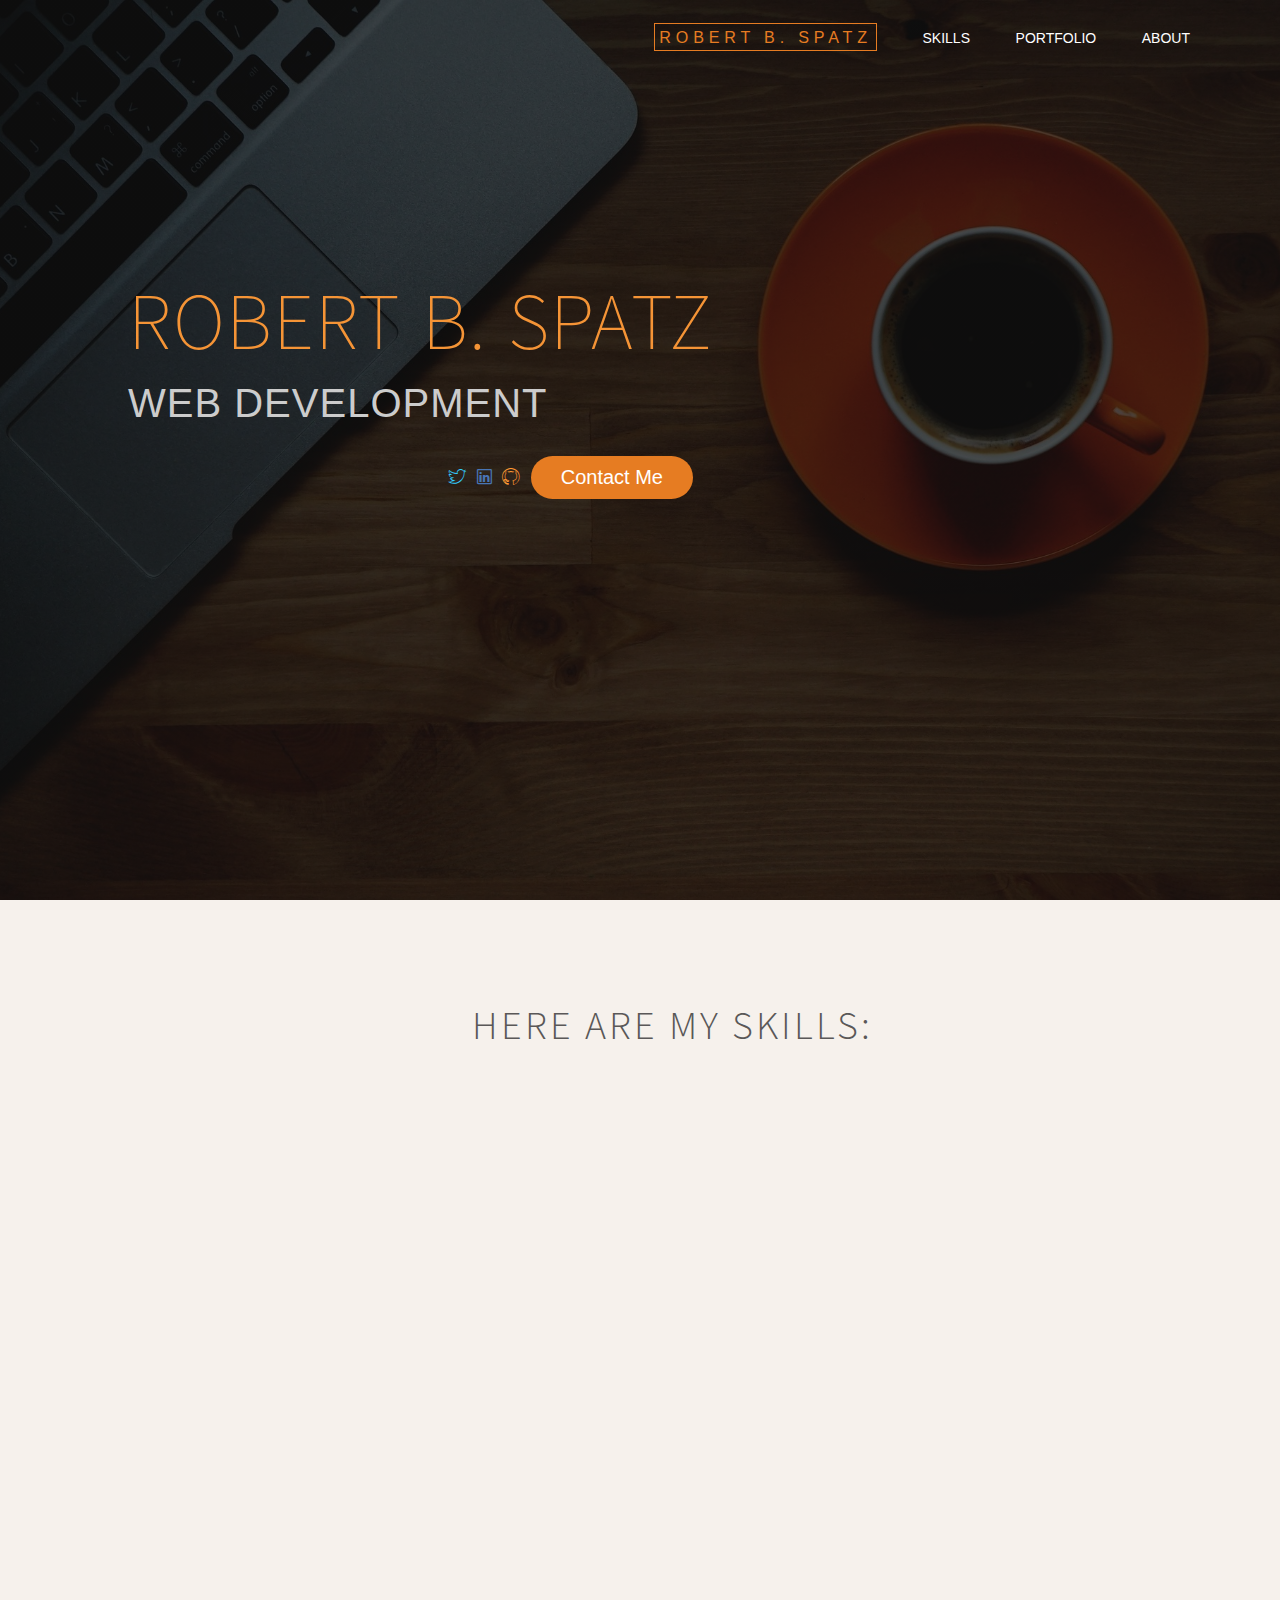
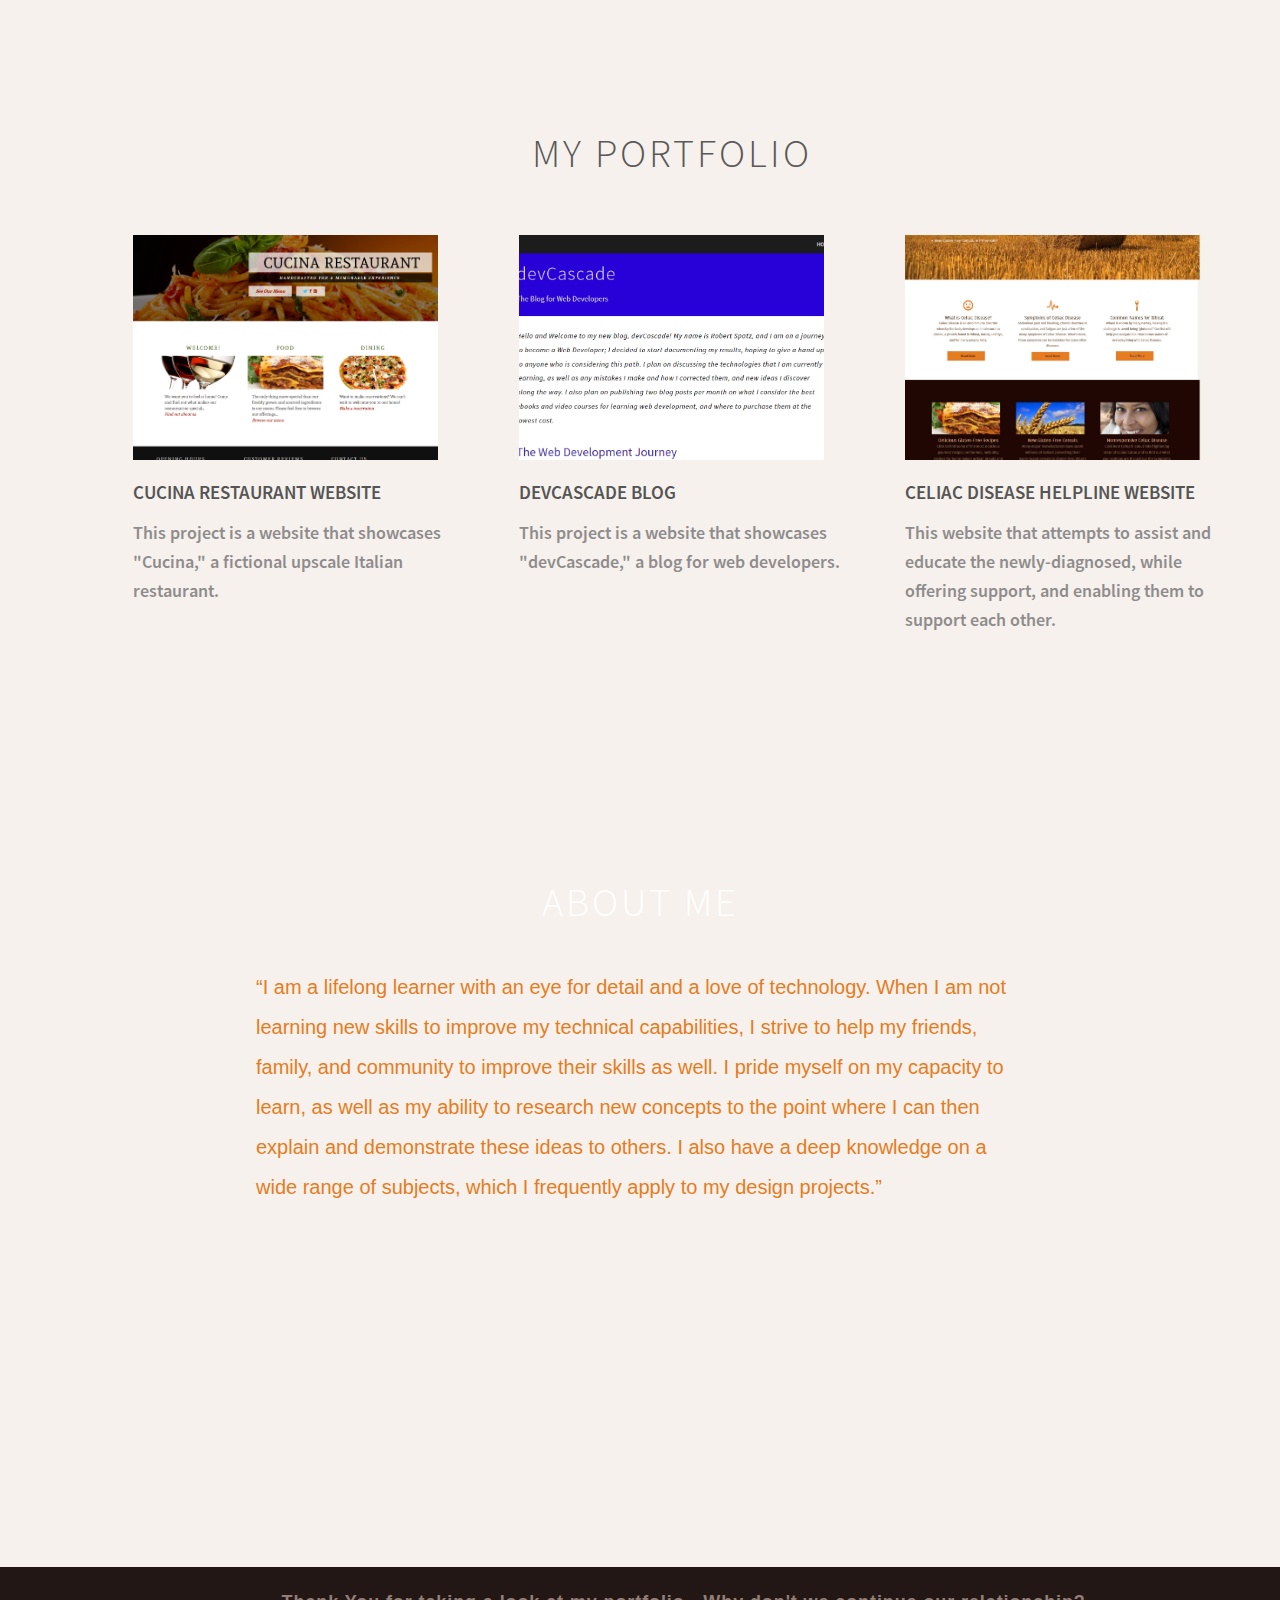
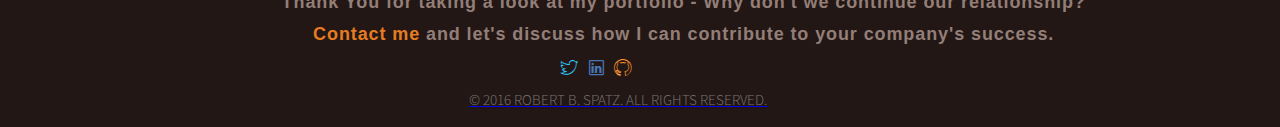
<file: index.html>
<!DOCTYPE html>
<html lang="en">
<head>
    <meta charset="utf-8">
    <meta name="viewport" content="width=device-width, initial-scale=1.0">
    <link rel="stylesheet" type="text/css" href="css/normalize.css">
    <link rel="stylesheet" type="text/css" href="css/Grid.css">
    <link rel="stylesheet" type="text/css" href="css/ionicons.min.css">
    <link rel="stylesheet" type="text/css" href="css/animate.css">
    <link rel="stylesheet" type="text/css" href="css/styles.css">

    <title>Robert B. Spatz Resume</title>
    
</head>
<body>
    <header>        
        <nav>
            <div class="row">
                <ul class="main-nav js--main-nav">
                    <li><a href="#about"><span>Robert B. Spatz</span></a></li>
                    <li><a href="#skills">Skills</a></li>
                    <li><a href="#portfolio">Portfolio</a></li>
                    <li><a href="#about">About</a></li>
                </ul>
                <a class="mobile-nav-icon js--nav-icon"><i class="ion-navicon-round"></i></a>
            </div>
        </nav>        
        <div class="hero-text-box">        
            <h1>Robert B. Spatz</h1>
            <h2>Web Development</h2>            
            <div class="social-icons-header">
                    <a href="http://www.twitter.com/rbspatzdesign" target="_blank"><i class="ion-social-twitter-outline icon-medium"></i>
                    <a href="http://www.linkedin.com/in/robertbspatz" target="_blank"><i class="ion-social-linkedin-outline"></i>
                    <a href="http://www.github.com/rspatz" target="_blank"><i class="ion-social-github-outline"></i>
                    <a class="btn btn-contact" href="mailto:rspatz@live.com">Contact Me</a>
            </div>
        </div>
        
    </header> 
    
    <section class="section-features js--section-features" id="skills">
            <div class="row">
                <h2>Here Are My Skills:</h2>
            </div>
            
            <div class="row js--wp-1">
                <div class="col span-1-of-4 box">
                    <i class="ion-ios-gear-outline icon-big"></i>
                    <h3>Front-End</h3>
                    <p>
                        I have spent many years cultivating basic front-end development skills, such as HTML5 and CSS3/Sass, and I am currently learning JavaScript and jQuery as well.
                    </p>
                </div>
                <div class="col span-1-of-4 box">
                    <i class="ion-ios-cog-outline icon-big"></i>
                    <h3>Back-End</h3>
                    <p>
                        I am currently learning basic Ruby on Rails, as well as basic Python.
                    </p>
                </div>
                <div class="col span-1-of-4 box">
                    <i class="ion-android-laptop icon-big"></i>
                    <h3>Other Skills</h3>
                    <p>
                        I have studied Responsive Web Design theory, Content Strategy for Mobile, as well as User Experience for Mobile Design, and I am continuing to study all of these subjects.
                    </p>
                </div>
                <div class="col span-1-of-4 box">
                    <i class="ion-ios-person-outline icon-big"></i>
                    <h3>Soft Skills</h3>
                    <p>
                        I have strong oral and written communication and research skills, along with many other skills that any company would find invaluable. Interested in hearing about my other skills? I would be glad to meet and discuss how I could contribute to your company's success.
                    </p>
                </div>
            </div>            
        </section>
                
        <section class="section-features" id="portfolio">
            <div class="row">
                <h2>My Portfolio</h2>
            </div>
            
            <div class="row">
                <div class="col span-1-of-3 box">
                            <div class="image1-box"></div>
                            <h3><a href="cucina.html">Cucina Restaurant Website</a></h3>
                            <p>
                                This project is a website that showcases "Cucina," a fictional upscale Italian restaurant.
                            </p>
                        </div>
                        <div class="col span-1-of-3 box">
                            <div class="image2-box"></div>
                            <h3><a href="devCascade.html">DevCascade Blog</a></h3>
                            <p>
                                This project is a website that showcases "devCascade," a blog for web developers.
                            </p>
                        </div>
                        <div class="col span-1-of-3 box">
                            <div class="image3-box"></div>
                            <h3><a href="celiac.html">Celiac Disease Helpline Website</a></h3>
                            <p>
                               This website that attempts to assist and educate the newly-diagnosed, while offering support, and enabling them to support each other. 
                            </p>
                        </div>
        </div>
        </section>
            
        <section class="section-intro" id="about">
            <section class="section-intro-photo">
                <h2>About Me</h2>
                <div class="section-intro-content">
                    <p>&ldquo;I am a lifelong learner with an eye for detail and a love of technology. When I am not learning new skills to improve my technical capabilities, I strive to help my friends, family, and community to improve their skills as well. I pride myself on my capacity to learn, as well as my ability to research new concepts to the point where I can then explain and demonstrate these ideas to others. I also have a deep knowledge on a wide range of subjects, which I frequently apply to my design projects.&rdquo;</p>
                </div>
            </section>            
        </section>
                
<footer>
    <div class="thankYou"><h4>Thank You for taking a look at my portfolio - Why don't we continue our relationship?<br> <a href="mailto:rspatz@live.com">Contact me</a> and let's discuss how I can contribute to your company's success.</h4></div>
    <div class="row">
                <div class="social-icons">
                    <a href="http://www.twitter.com/rbspatzdesign" target="_blank"><i class="ion-social-twitter-outline"></i>
                    <a href="http://www.linkedin.com/in/robertbspatz" target="_blank"><i class="ion-social-linkedin-outline"></i>
                    <a href="http://www.github.com/rspatz" target="_blank"><i class="ion-social-github-outline"></i>
                </div>
                <div class="copyright"><h3>&copy; 2016 Robert B. Spatz. All Rights Reserved.</h3></div>

</nav>   
</footer>
<script src="https://ajax.googleapis.com/ajax/libs/jquery/2.2.0/jquery.min.js"></script>
<script type="text/javascript" src="js/jquery.waypoints.js"></script>
<script type="text/javascript" src="js/script.js"></script>
</body>
</html>
</file>
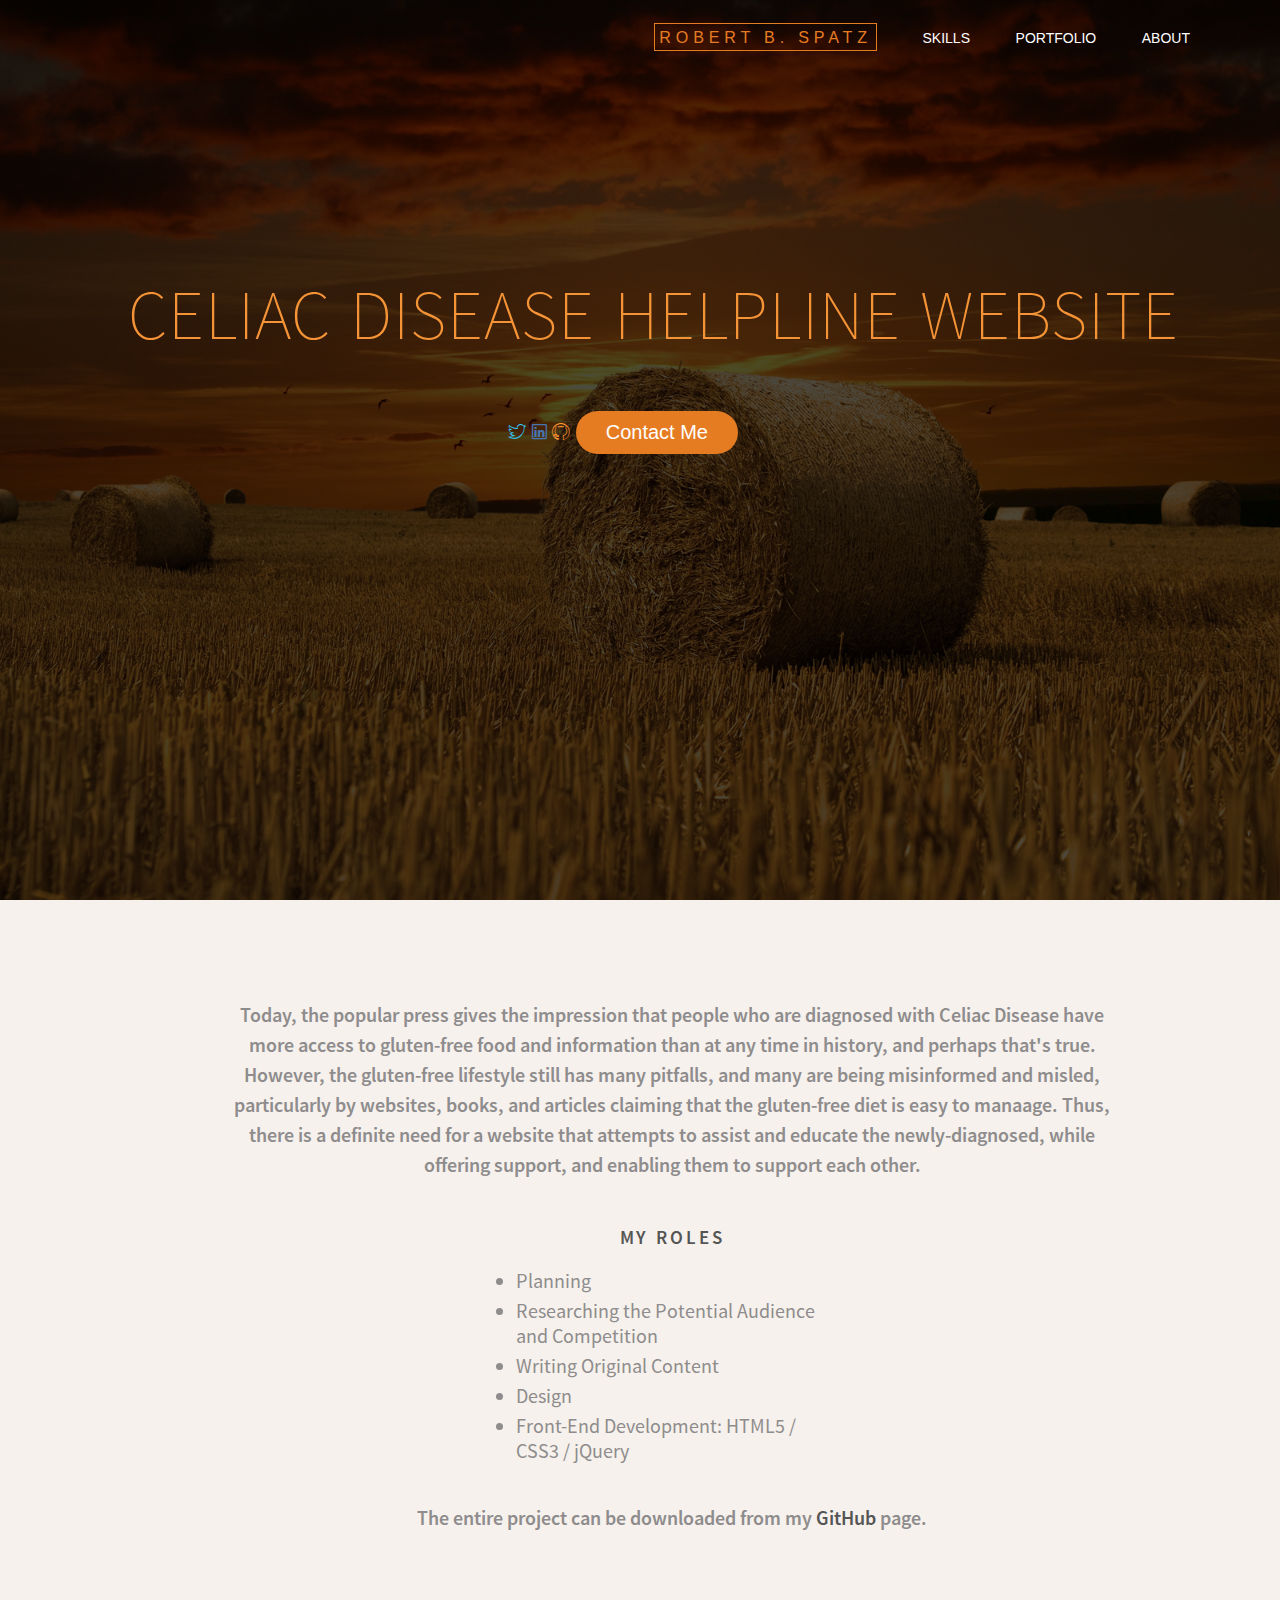
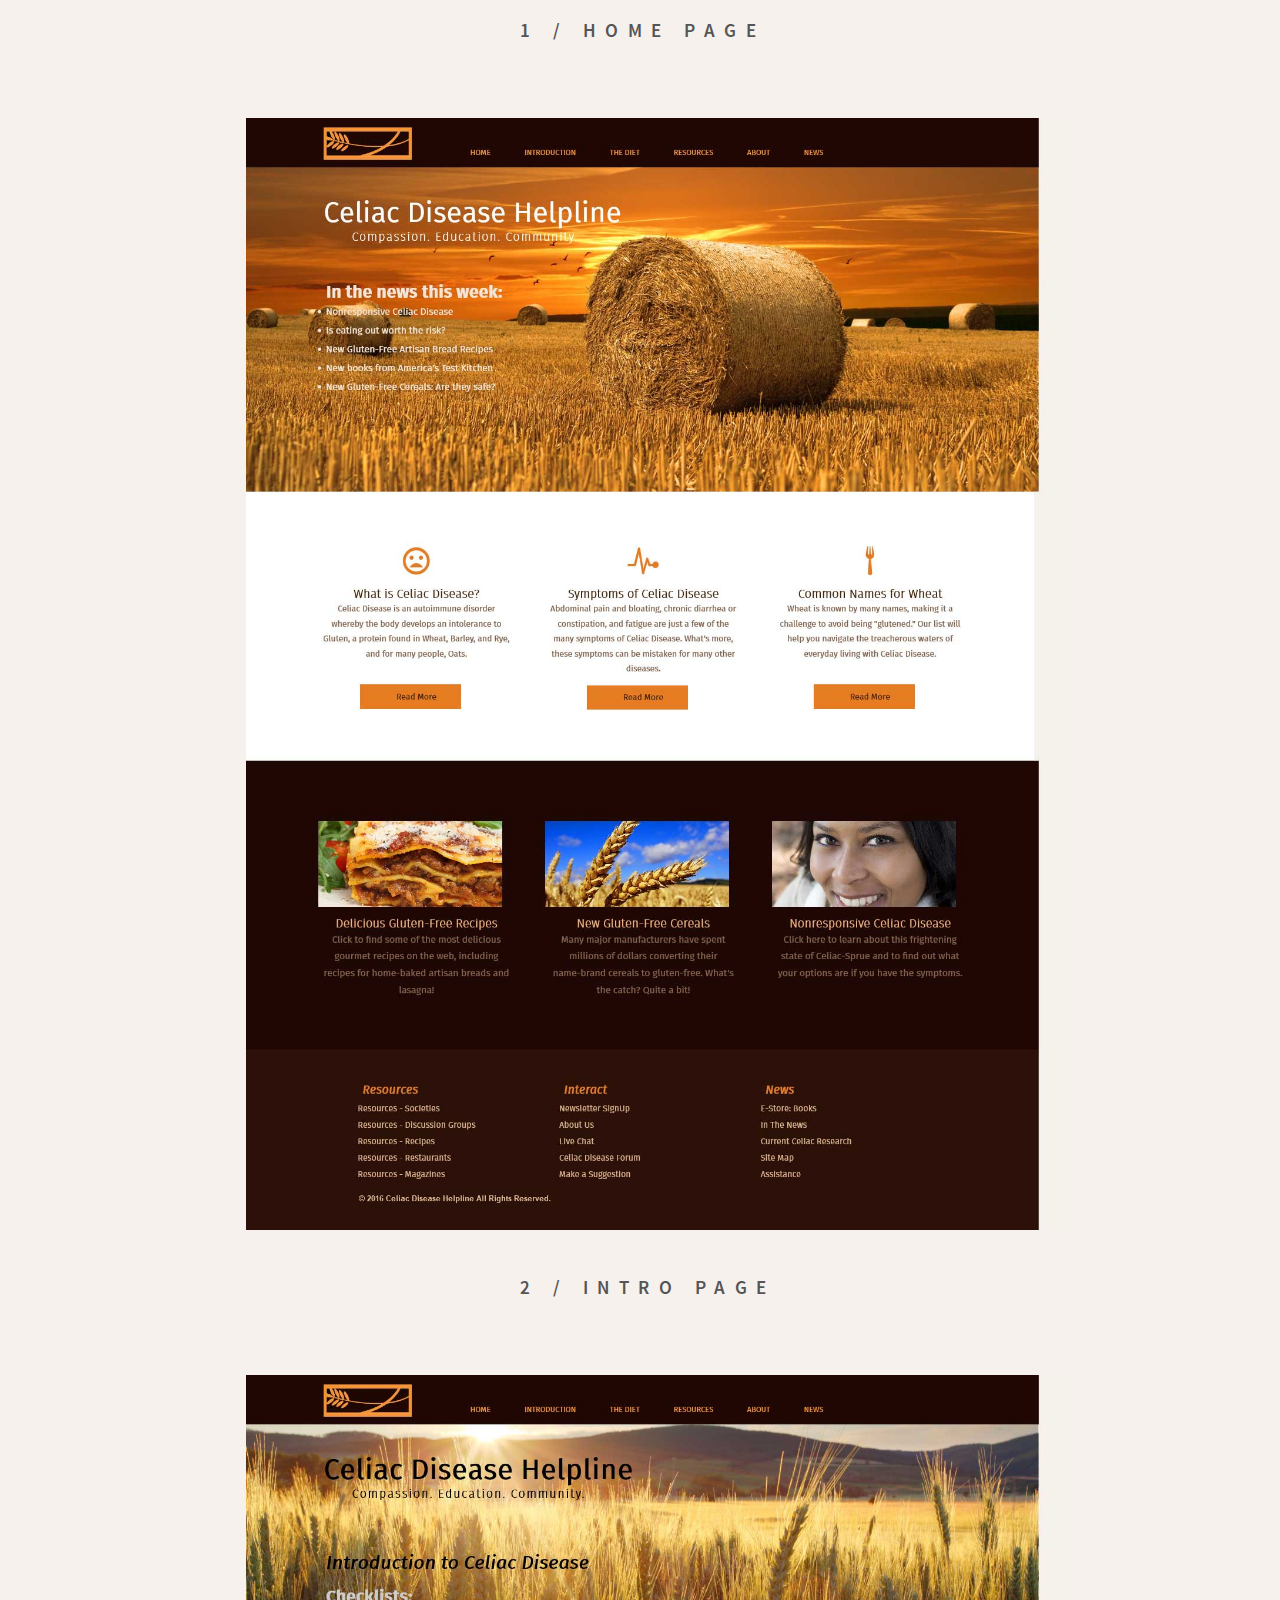
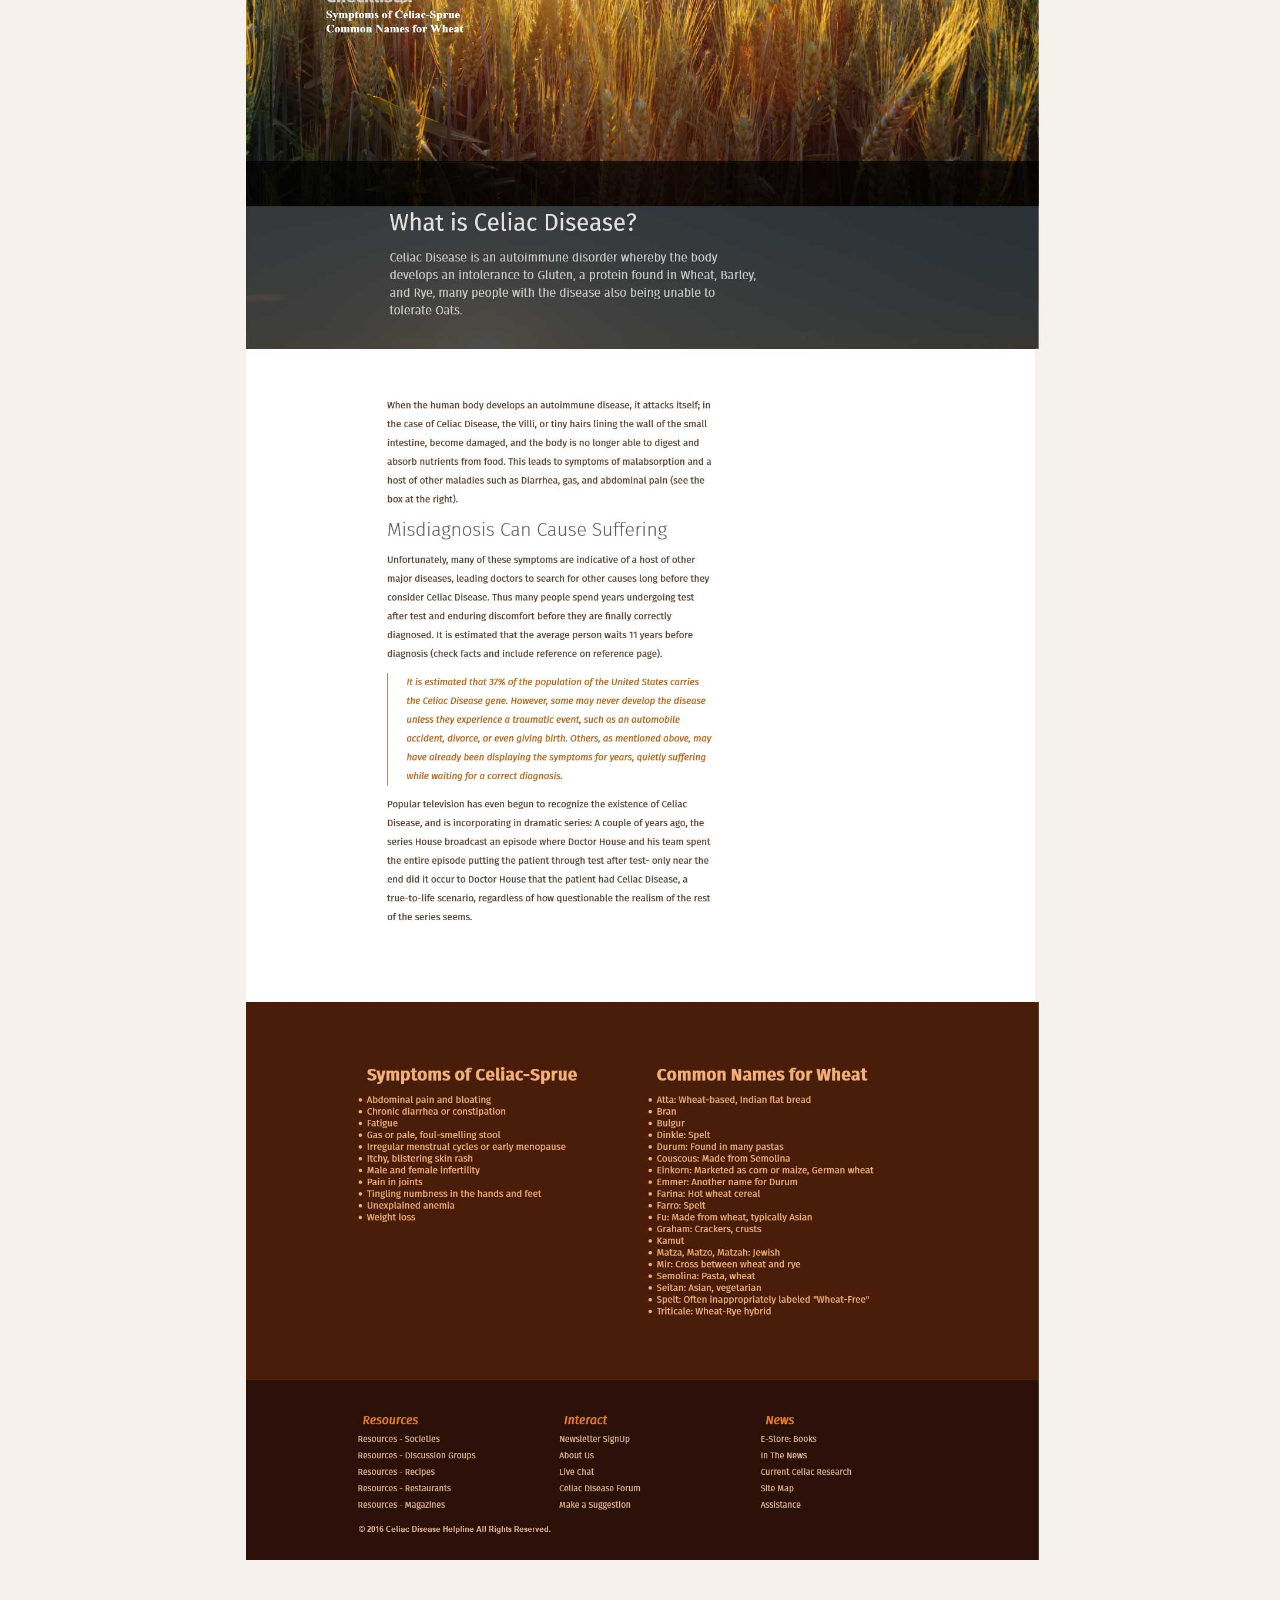
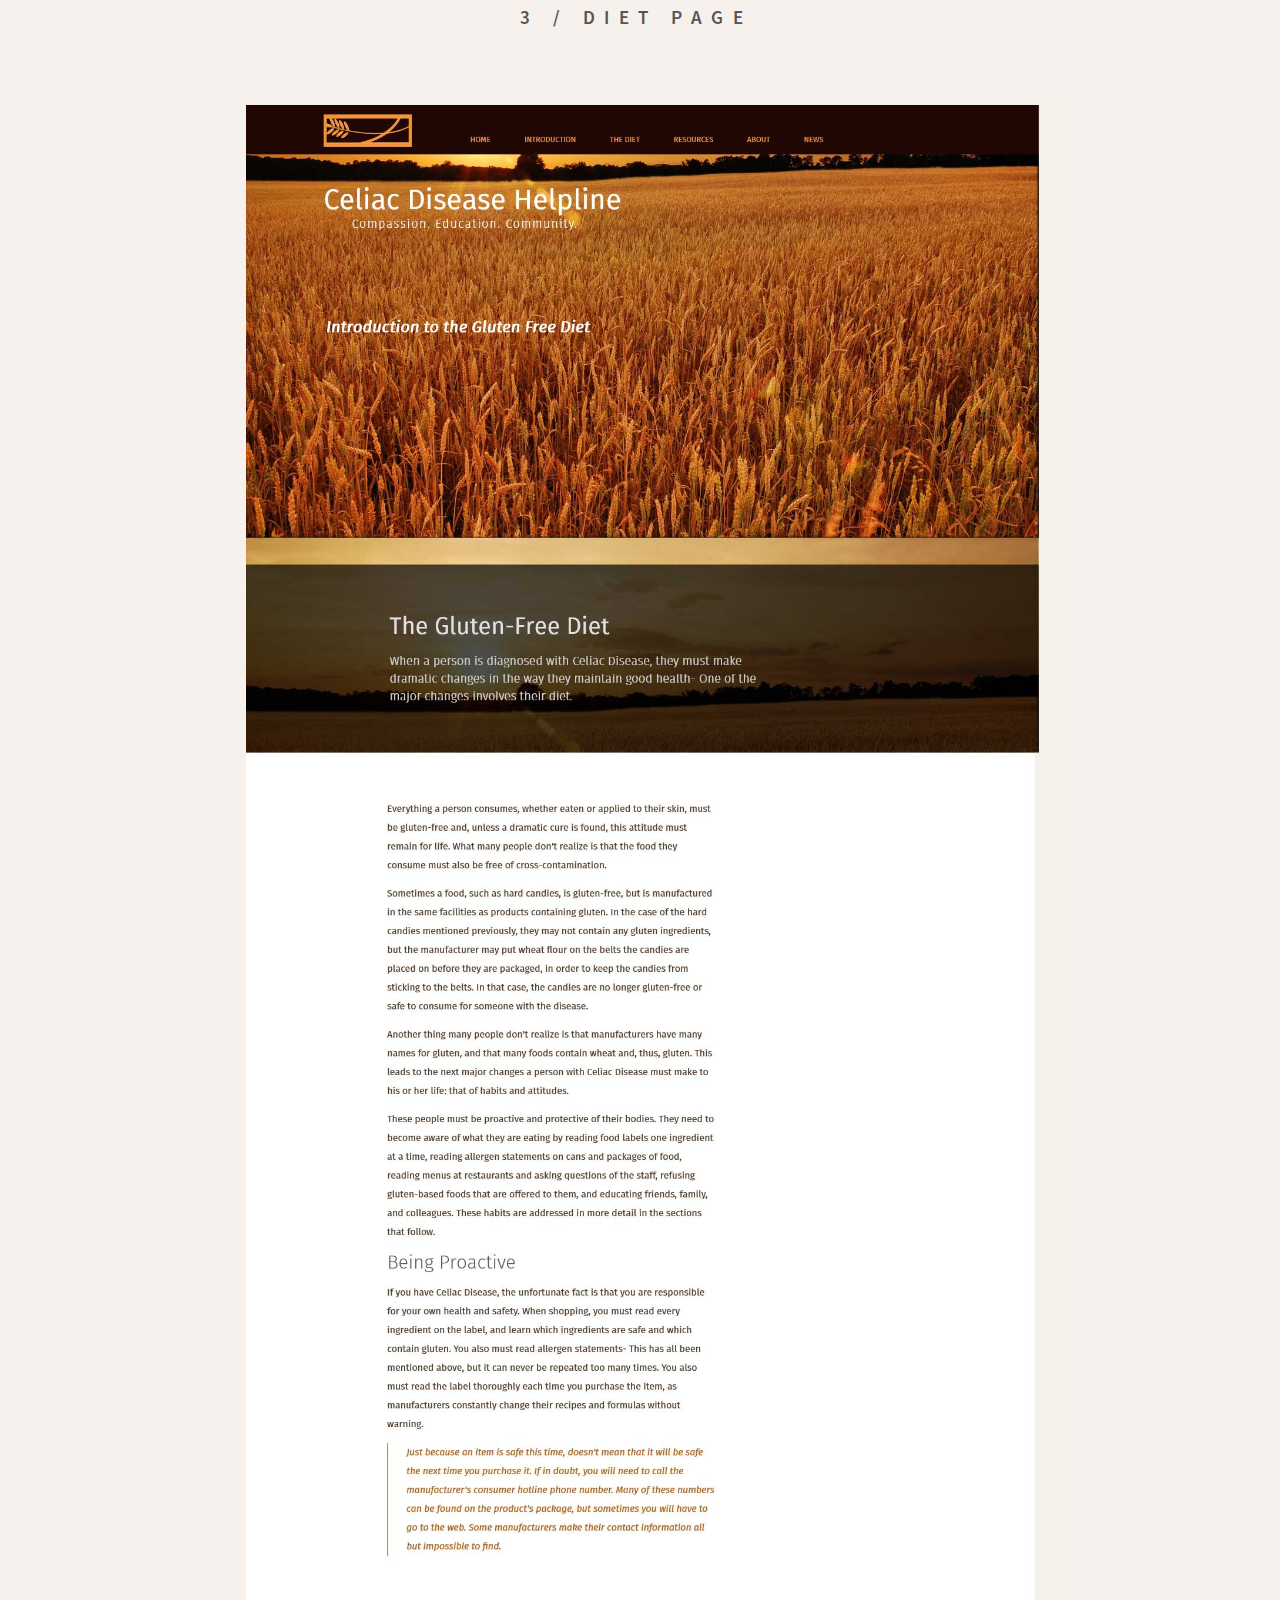
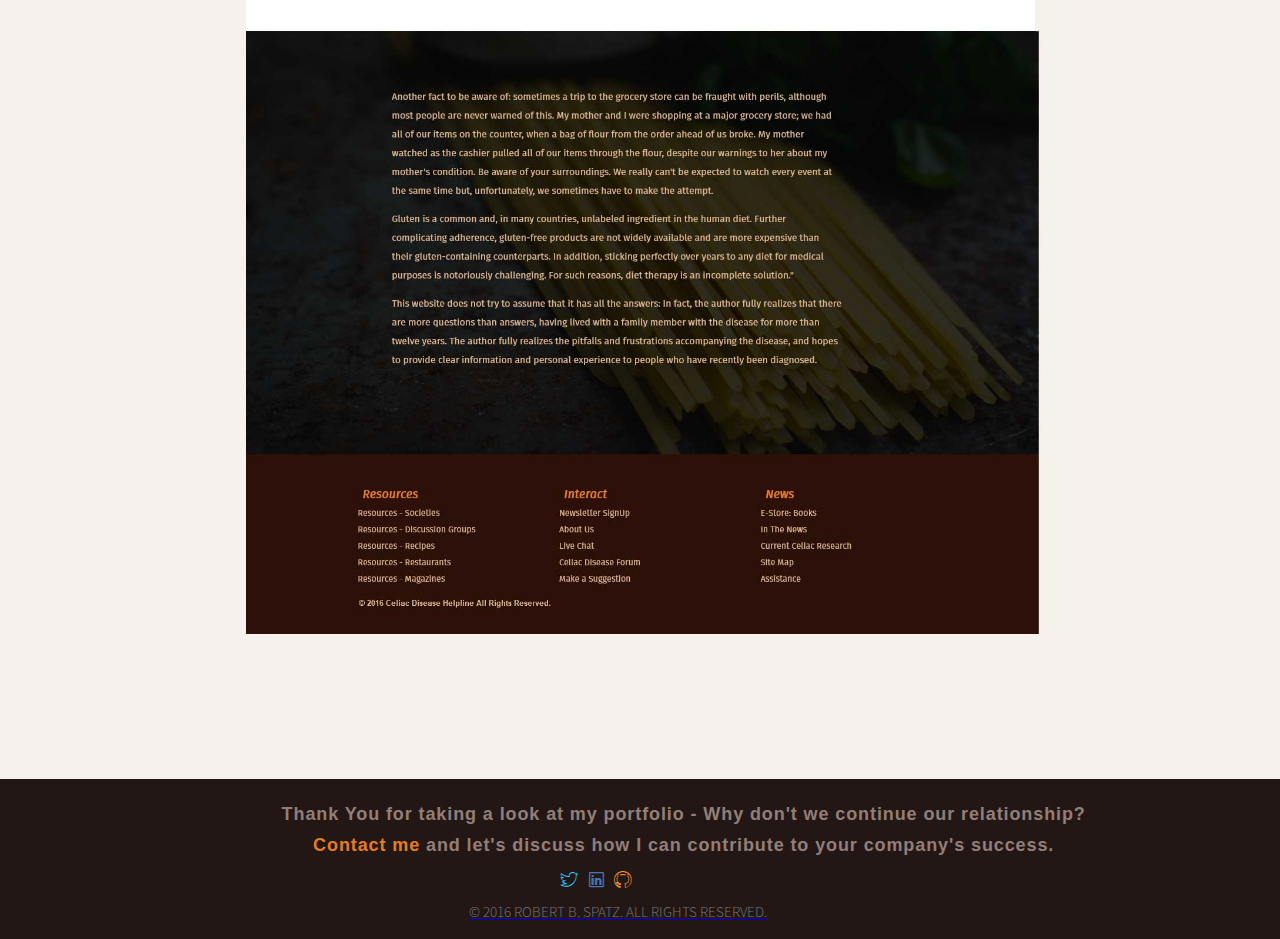
<file: celiac.html>
<!DOCTYPE html>
<html lang="en">
<head>
    <meta charset="utf-8">
    <meta name="viewport" content="width=device-width, initial-scale=1.0">
    <link rel="stylesheet" type="text/css" href="css/normalize.css">
    <link rel="stylesheet" type="text/css" href="css/Grid.css">
    <link rel="stylesheet" type="text/css" href="css/ionicons.min.css">
    <link rel="stylesheet" type="text/css" href="css/animate.css">
    <link rel="stylesheet" type="text/css" href="css/styles.css">

    <title>Robert B. Spatz Resume</title>
    
</head>
<body>
    <header class="celiac-header">        
        <nav>
            <div class="row">
                <ul class="main-nav js--main-nav">
                    <li><a href="index.html"><span>Robert B. Spatz</span></a></li>
                    <li><a href="#skills">Skills</a></li>
                    <li><a href="index.html#portfolio">Portfolio</a></li>
                    <li><a href="index.html">About</a></li>
                </ul>
                <a class="mobile-nav-icon js--nav-icon"><i class="ion-navicon-round"></i></a>
            </div>
        </nav>        
        <div class="celiac-hero-text-box">        
            <h1>Celiac Disease Helpline Website</h1>            
            <div class="celiac-social-icons-header">
                    <a href="http://www.twitter.com/rbspatzdesign" target="_blank"><i class="ion-social-twitter-outline icon-medium"></i>
                    <a href="http://www.linkedin.com/in/robertbspatz" target="_blank"><i class="ion-social-linkedin-outline"></i>
                    <a href="http://www.github.com/rspatz" target="_blank"><i class="ion-social-github-outline"></i>
                    <a class="btn btn-contact" href="mailto:rspatz@live.com">Contact Me</a>
            </div>
        </div>
        
    </header>
                
    <section class="section-features js--section-features">
            
            <section class="celiac-explain">
                <div class="row">
                    <div class="portfolio-explain">
                        <p>Today, the popular press gives the impression that people who are diagnosed with Celiac Disease have more access to gluten-free food and information than at any time in history, and perhaps that's true. However, the gluten-free lifestyle still has many pitfalls, and many are being misinformed and misled, particularly by websites, books, and articles claiming that the gluten-free diet is easy to manaage. Thus, there is a definite need for a website that attempts to assist and educate the newly-diagnosed, while offering support, and enabling them to support each other.</p>
                        
            <div class="celiac-roles">
                <h3>My Roles</h3>
                    <ul>
                        <li>Planning</li>
                        <li>Researching the Potential Audience and Competition</li>
                        <li>Writing Original Content</li>
                        <li>Design</li>
                        <li>Front-End Development: HTML5 / CSS3 / jQuery</li>
                    </ul>
            </div>

   <p>The entire project can be downloaded from my <a href="http://www.github.com/rspatz" target="_blank">GitHub</a> page.</p>
                    </div>
                    </div>
                    <div class="section-intro-content">
                        
                    <div class="celiac-full-view-home-page">
                        <h3>1 / Home Page</h3>
                         <img src = "img/Celiac-Images/home-page.jpg" width="75%" class="home-image">   
                    </div>
                     <div class="celiac-full-view-intro-page">
                        <h3>2 / Intro Page</h3>
                         <img src = "img/Celiac-Images/intro-page.jpg" width="75%" alt = "Image of the Cucina About Page" class="home-image">   
                    </div>
                    <div class="celiac-full-view-diet-page">
                        <h3>3 / Diet Page</h3>
                         <img src = "img/Celiac-Images/diet-page.jpg" width="75%" alt = "Image of the Cucina Menu Page" class="home-image">   
                    </div>
        
                </section>
            </section>
                
<footer>
    <div class="thankYou"><h4>Thank You for taking a look at my portfolio - Why don't we continue our relationship?<br> <a href="mailto:rspatz@live.com">Contact me</a> and let's discuss how I can contribute to your company's success.</h4></div>
    <div class="row">
                <div class="social-icons">
                    <a href="http://www.twitter.com/rbspatzdesign" target="_blank"><i class="ion-social-twitter-outline"></i>
                    <a href="http://www.linkedin.com/in/robertbspatz" target="_blank"><i class="ion-social-linkedin-outline"></i>
                    <a href="http://www.github.com/rspatz" target="_blank"><i class="ion-social-github-outline"></i>
                </div>
                <div class="copyright"><h3>&copy; 2016 Robert B. Spatz. All Rights Reserved.</h3></div>

</nav>   
</footer>
<script src="https://ajax.googleapis.com/ajax/libs/jquery/2.2.0/jquery.min.js"></script>
<script type="text/javascript" src="js/jquery.waypoints.js"></script>
<script type="text/javascript" src="js/script.js"></script>
</body>
</html>
</file>
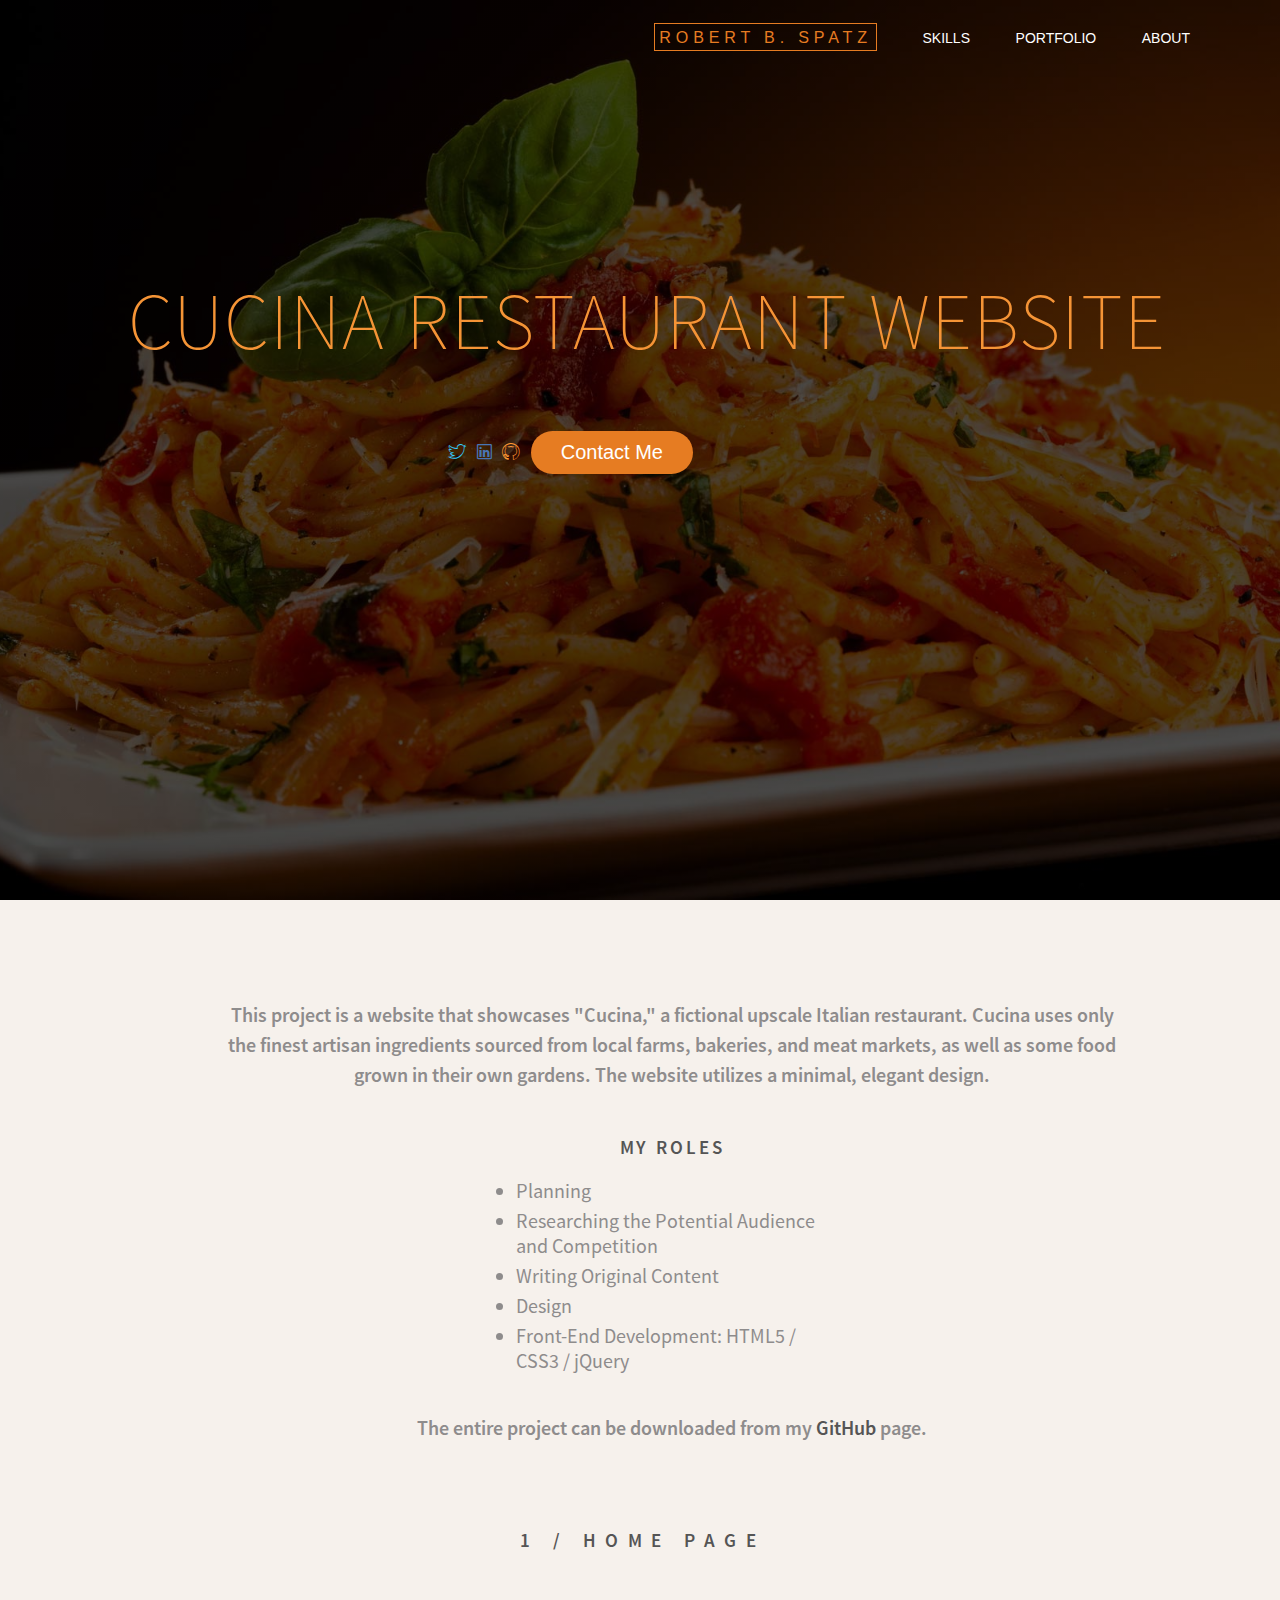
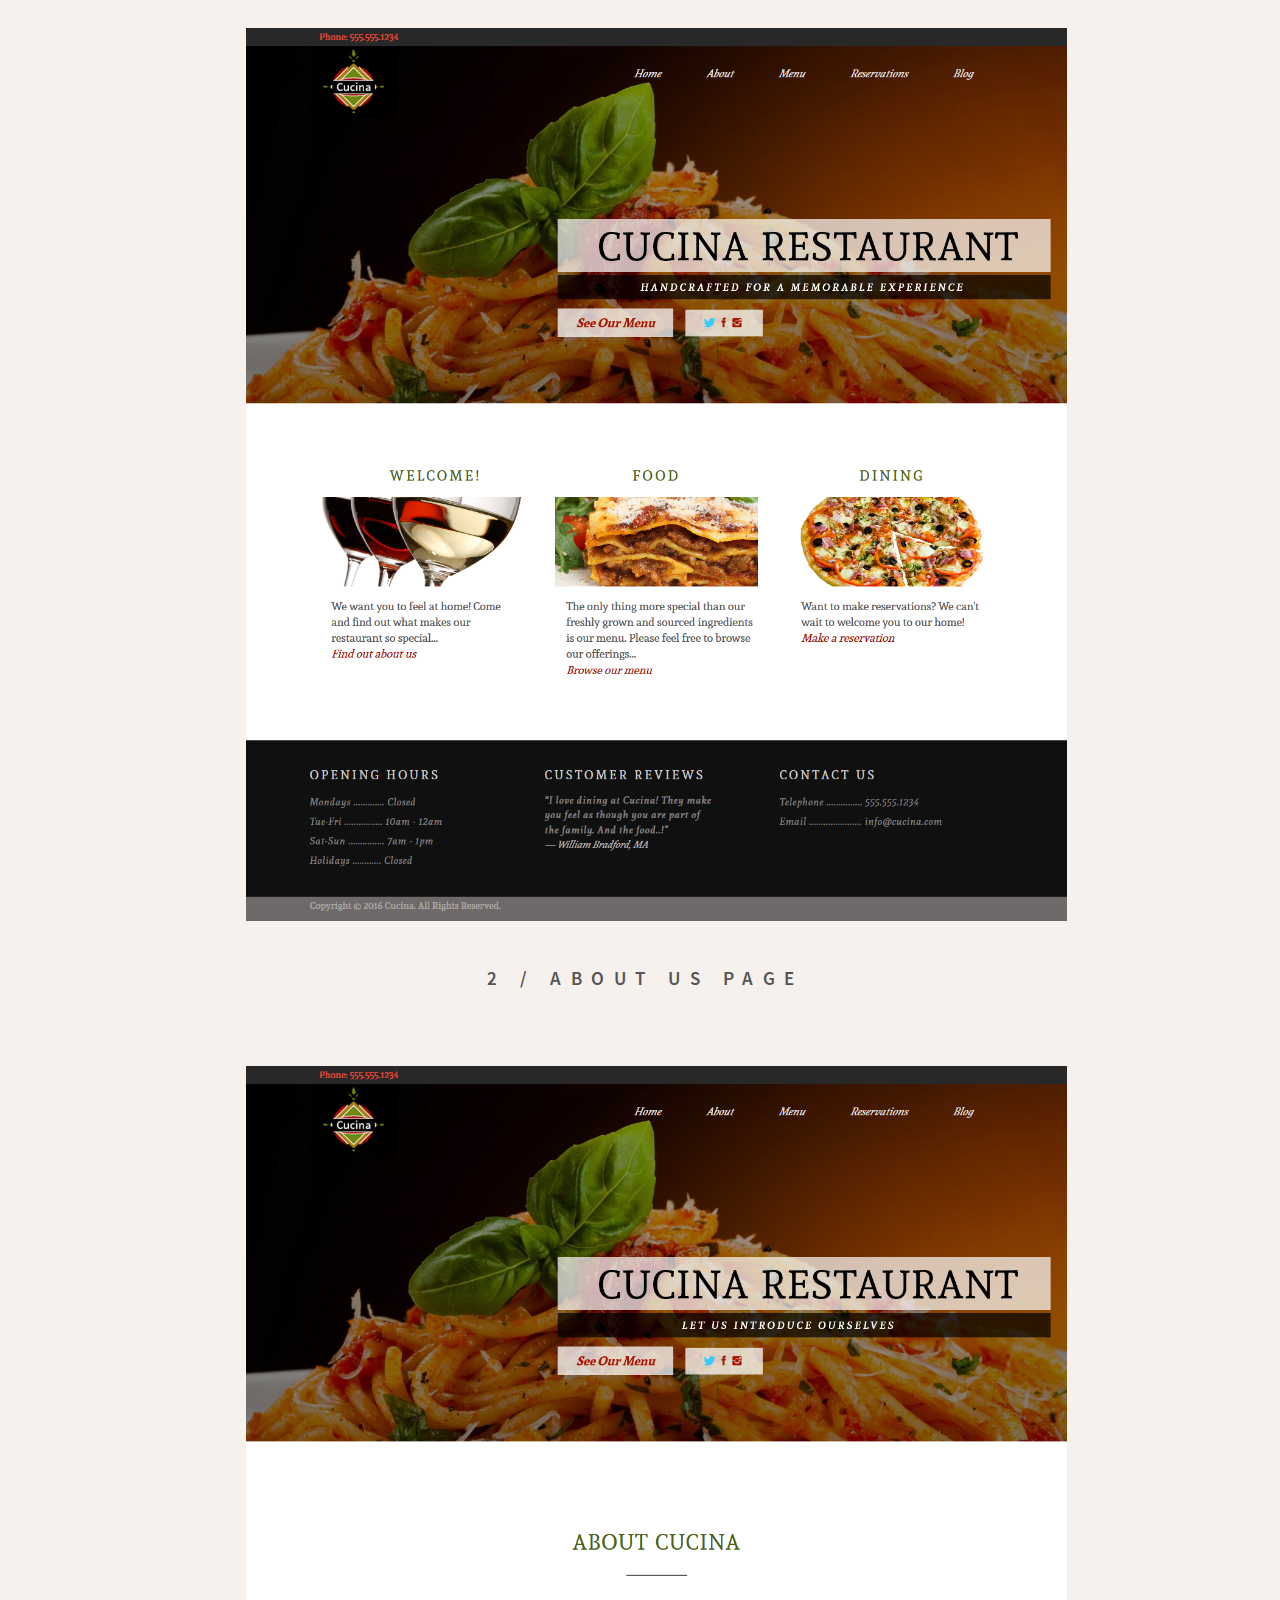
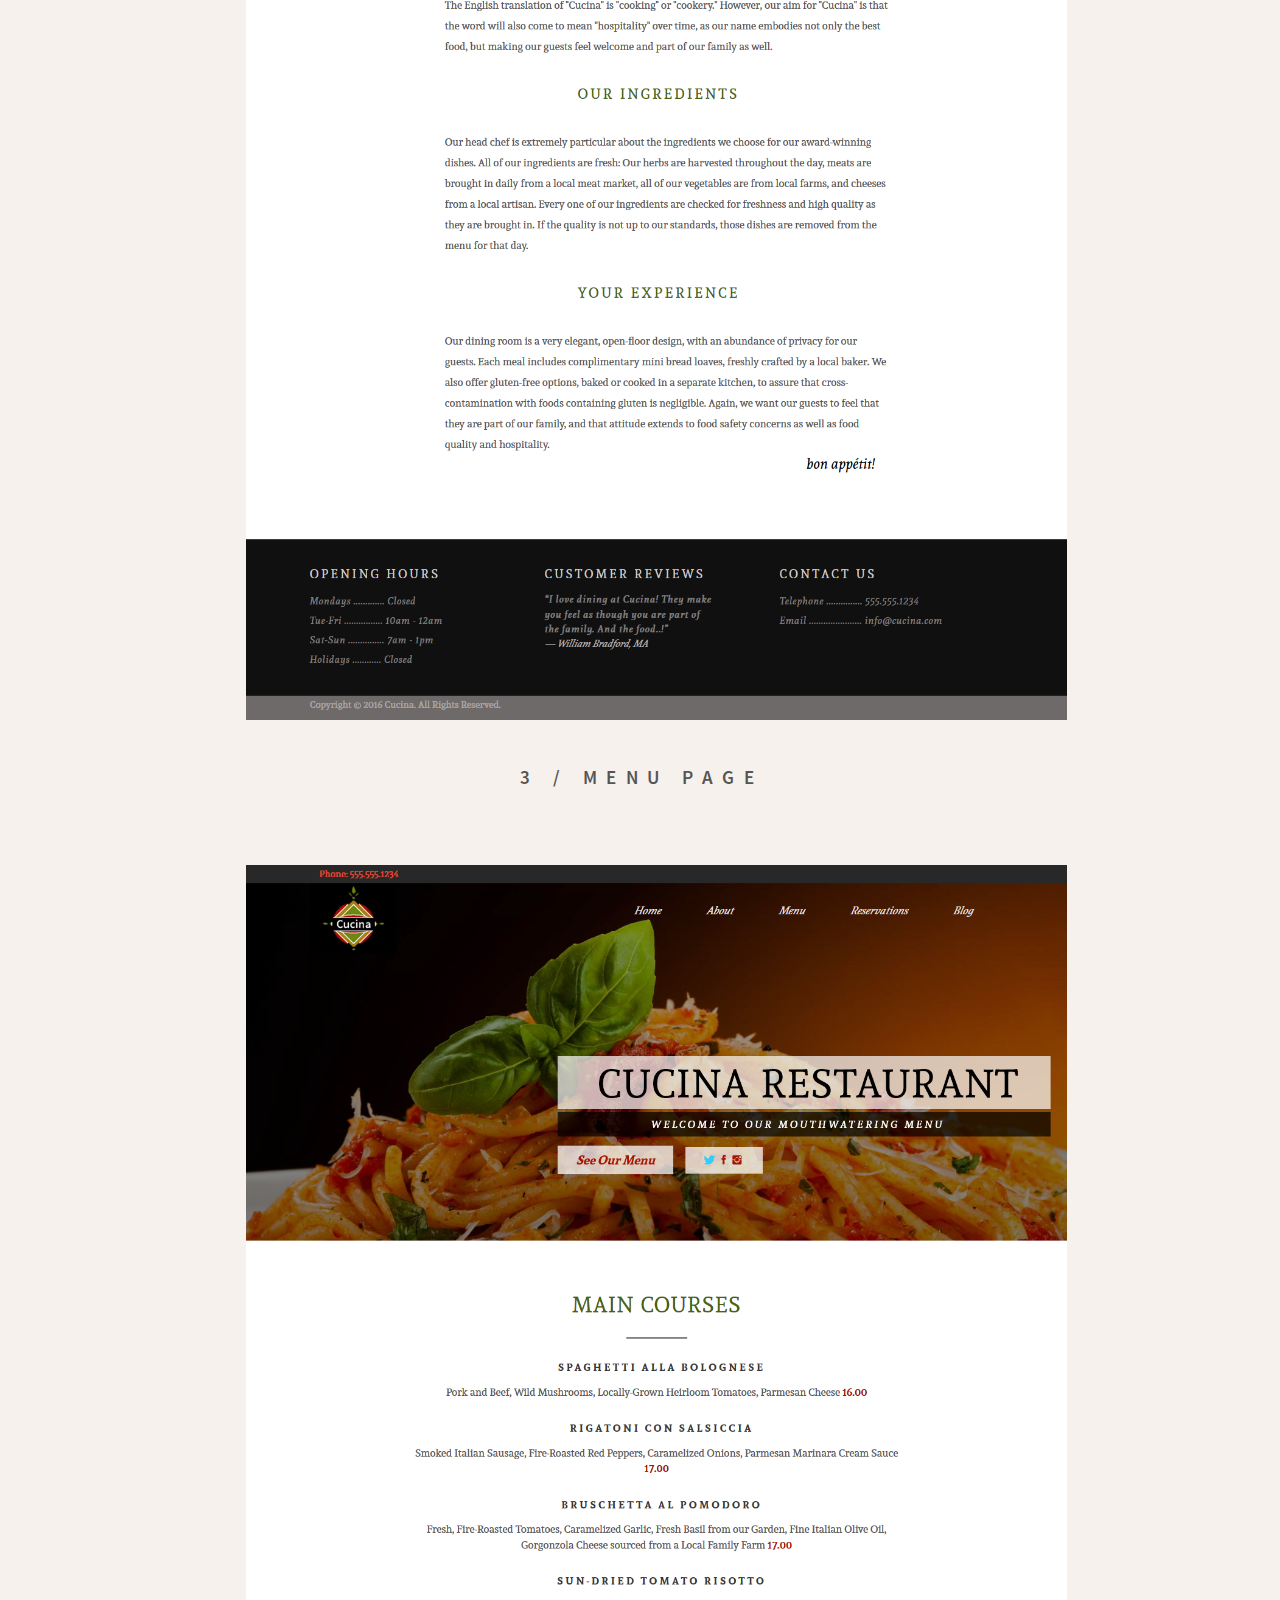
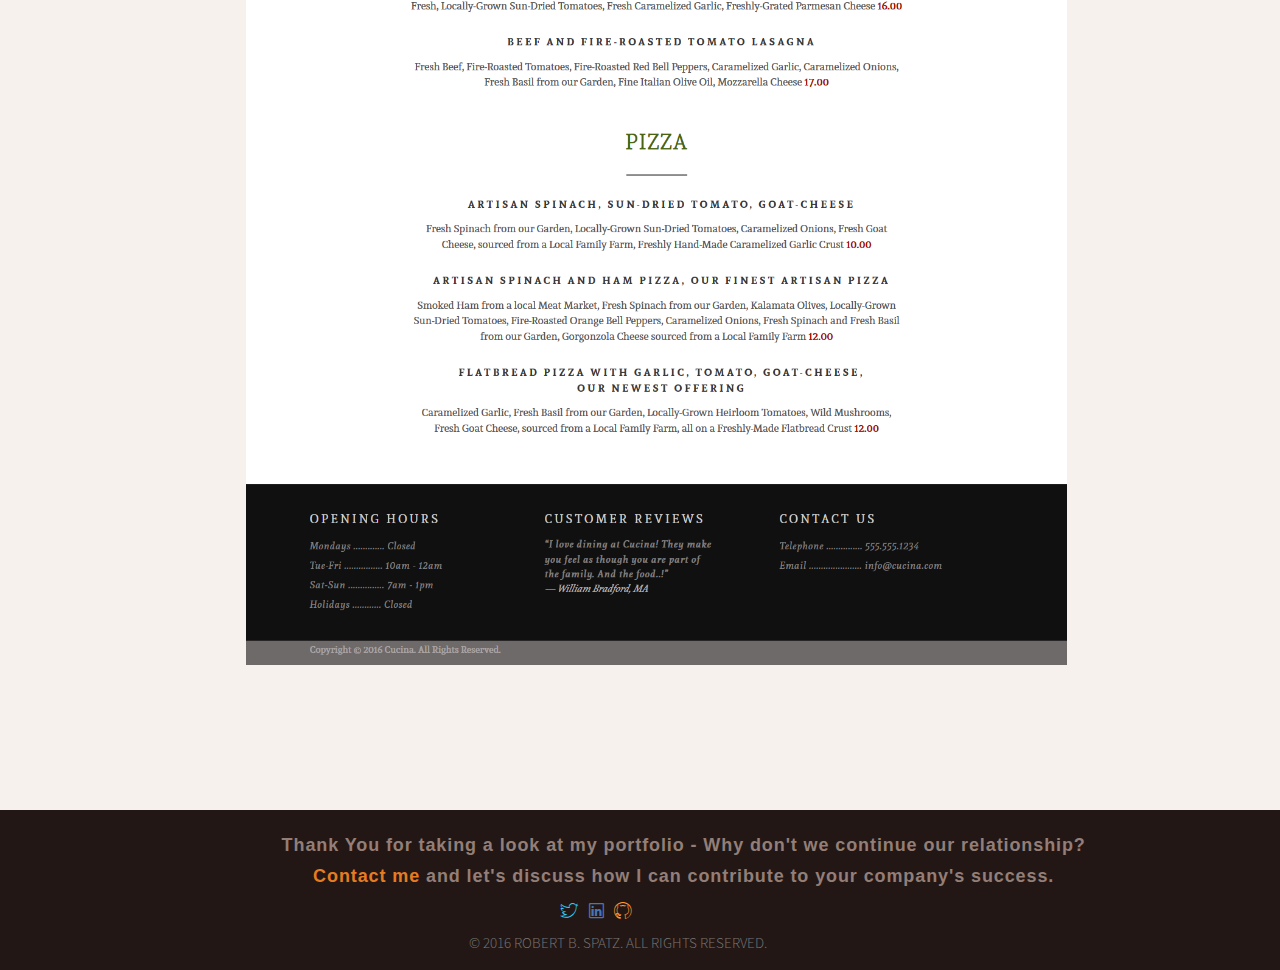
<file: cucina.html>
<!DOCTYPE html>
<html lang="en">
<head>
    <meta charset="utf-8">
    <meta name="viewport" content="width=device-width, initial-scale=1.0">
    <link rel="stylesheet" type="text/css" href="css/normalize.css">
    <link rel="stylesheet" type="text/css" href="css/Grid.css">
    <link rel="stylesheet" type="text/css" href="css/ionicons.min.css">
    <link rel="stylesheet" type="text/css" href="css/animate.css">
    <link rel="stylesheet" type="text/css" href="css/styles.css">

    <title>Robert B. Spatz Resume</title>
    
</head>
<body>
    <header class="cucina-header">        
        <nav>
            <div class="row">
                <ul class="main-nav js--main-nav">
                    <li><a href="index.html"><span>Robert B. Spatz</span></a></li>
                    <li><a href="#skills">Skills</a></li>
                    <li><a href="index.html#portfolio">Portfolio</a></li>
                    <li><a href="index.html">About</a></li>
                </ul>
                <a class="mobile-nav-icon js--nav-icon"><i class="ion-navicon-round"></i></a>
            </div>
        </nav>        
        <div class="cucina-hero-text-box">        
            <h1>Cucina Restaurant Website</h1>            
            <div class="social-icons-header">
                    <a href="http://www.twitter.com/rbspatzdesign" target="_blank"><i class="ion-social-twitter-outline icon-medium"></i>
                    <a href="http://www.linkedin.com/in/robertbspatz" target="_blank"><i class="ion-social-linkedin-outline"></i>
                    <a href="http://www.github.com/rspatz" target="_blank"><i class="ion-social-github-outline"></i>
                    <a class="btn btn-contact" href="mailto:rspatz@live.com">Contact Me</a>
            </div>
        </div>
        
    </header>
                
    <section class="section-features js--section-features">
            
            <section class="cucina-explain">
                <div class="row">
                    <div class="portfolio-explain">
                        <p>This project is a website that showcases "Cucina," a fictional upscale Italian restaurant. Cucina uses only the finest artisan ingredients sourced from local farms, bakeries, and meat markets, as well as some food grown in their own gardens. The website utilizes a minimal, elegant design.</p>
                        
            <div class="cucina-roles">
                <h3>My Roles</h3>
                    <ul>
                        <li>Planning</li>
                        <li>Researching the Potential Audience and Competition</li>
                        <li>Writing Original Content</li>
                        <li>Design</li>
                        <li>Front-End Development: HTML5 / CSS3 / jQuery</li>
                    </ul>
            </div>

   <p>The entire project can be downloaded from my <a href="http://www.github.com/rspatz" target="_blank">GitHub</a> page.</p>
                    </div>
                    </div>
                    <div class="section-intro-content">
                        
                    <div class="cucina-full-view-home-page">
                        <h3>1 / Home Page</h3>
                         <img src = "img/Cucina-Images/Home-Page.png" width="75%" alt = "Image of the Cucina Home Page" class="home-image">   
                    </div>
                     <div class="cucina-full-view-about-page">
                        <h3>2 / About Us Page</h3>
                         <img src = "img/Cucina-Images/about-page.png" width="75%" alt = "Image of the Cucina About Page" class="home-image">   
                    </div>
                    <div class="cucina-full-view-menu-page">
                        <h3>3 / Menu Page</h3>
                         <img src = "img/Cucina-Images/menu-page.png" width="75%" alt = "Image of the Cucina Menu Page" class="home-image">   
                    </div>
                </section>
            </section>
                
<footer>
    <div class="thankYou"><h4>Thank You for taking a look at my portfolio - Why don't we continue our relationship?<br> <a href="mailto:rspatz@live.com">Contact me</a> and let's discuss how I can contribute to your company's success.</h4></div>
    <div class="row">
                <div class="social-icons">
                    <a href="http://www.twitter.com/rbspatzdesign" target="_blank"><i class="ion-social-twitter-outline"></i>
                    <a href="http://www.linkedin.com/in/robertbspatz" target="_blank"><i class="ion-social-linkedin-outline"></i>
                    <a href="http://www.github.com/rspatz" target="_blank"><i class="ion-social-github-outline"></i>
                </div>
                <div class="copyright"><h3>&copy; 2016 Robert B. Spatz. All Rights Reserved.</h3></div>

</nav>   
</footer>
<script src="https://ajax.googleapis.com/ajax/libs/jquery/2.2.0/jquery.min.js"></script>
<script type="text/javascript" src="js/jquery.waypoints.js"></script>
<script type="text/javascript" src="js/script.js"></script>
</body>
</html>
</file>
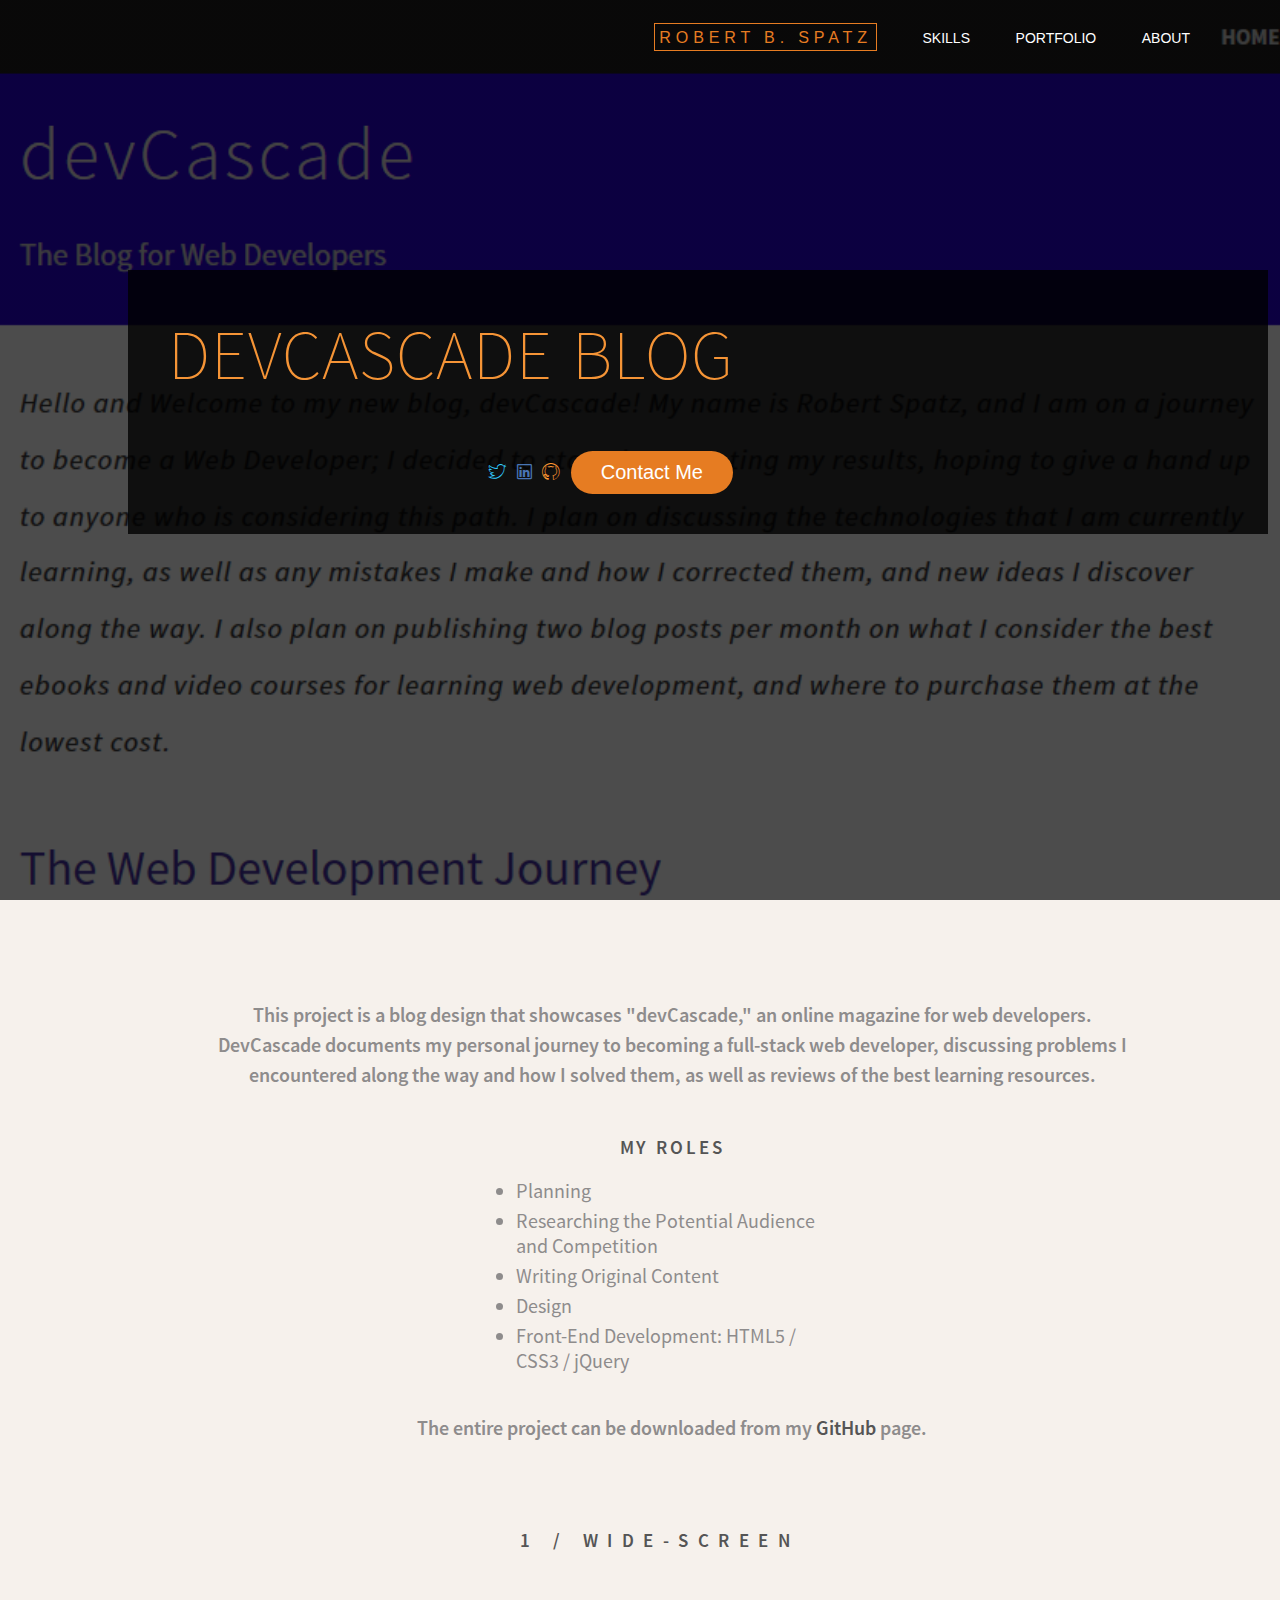
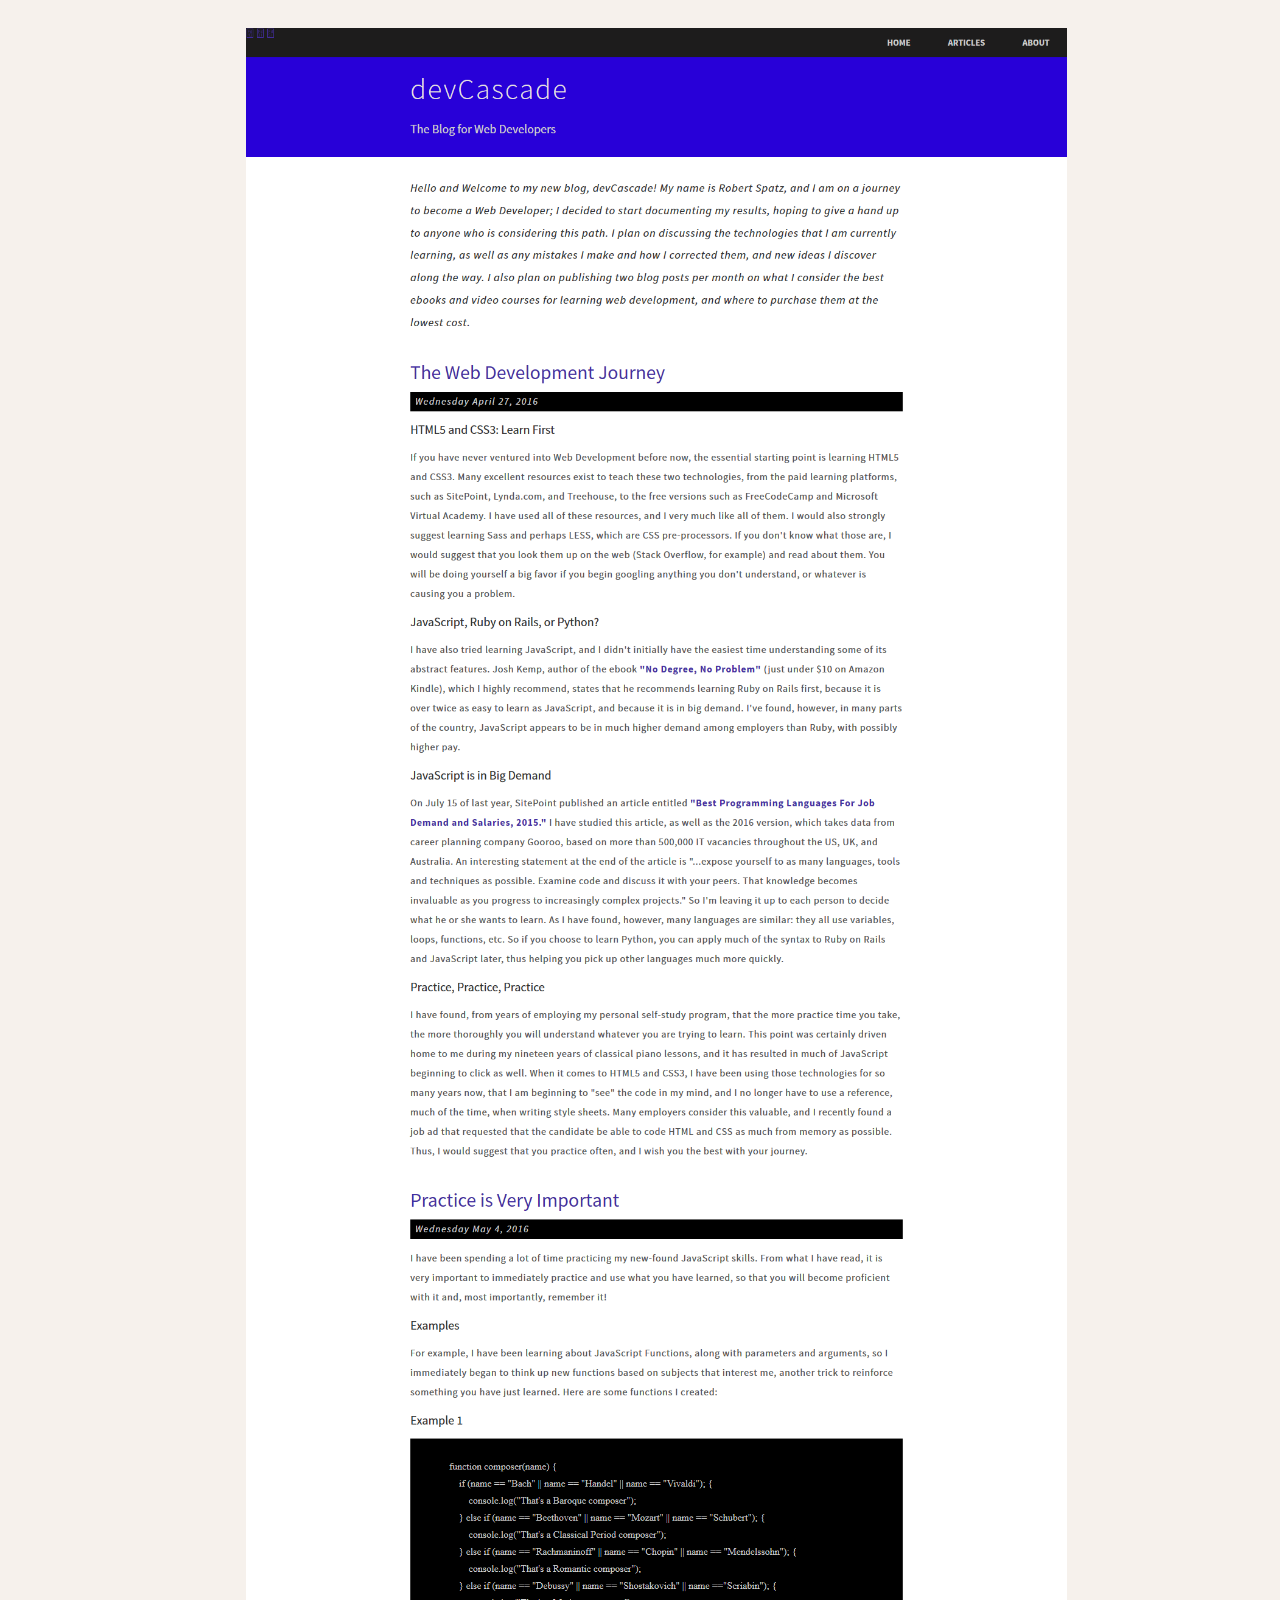
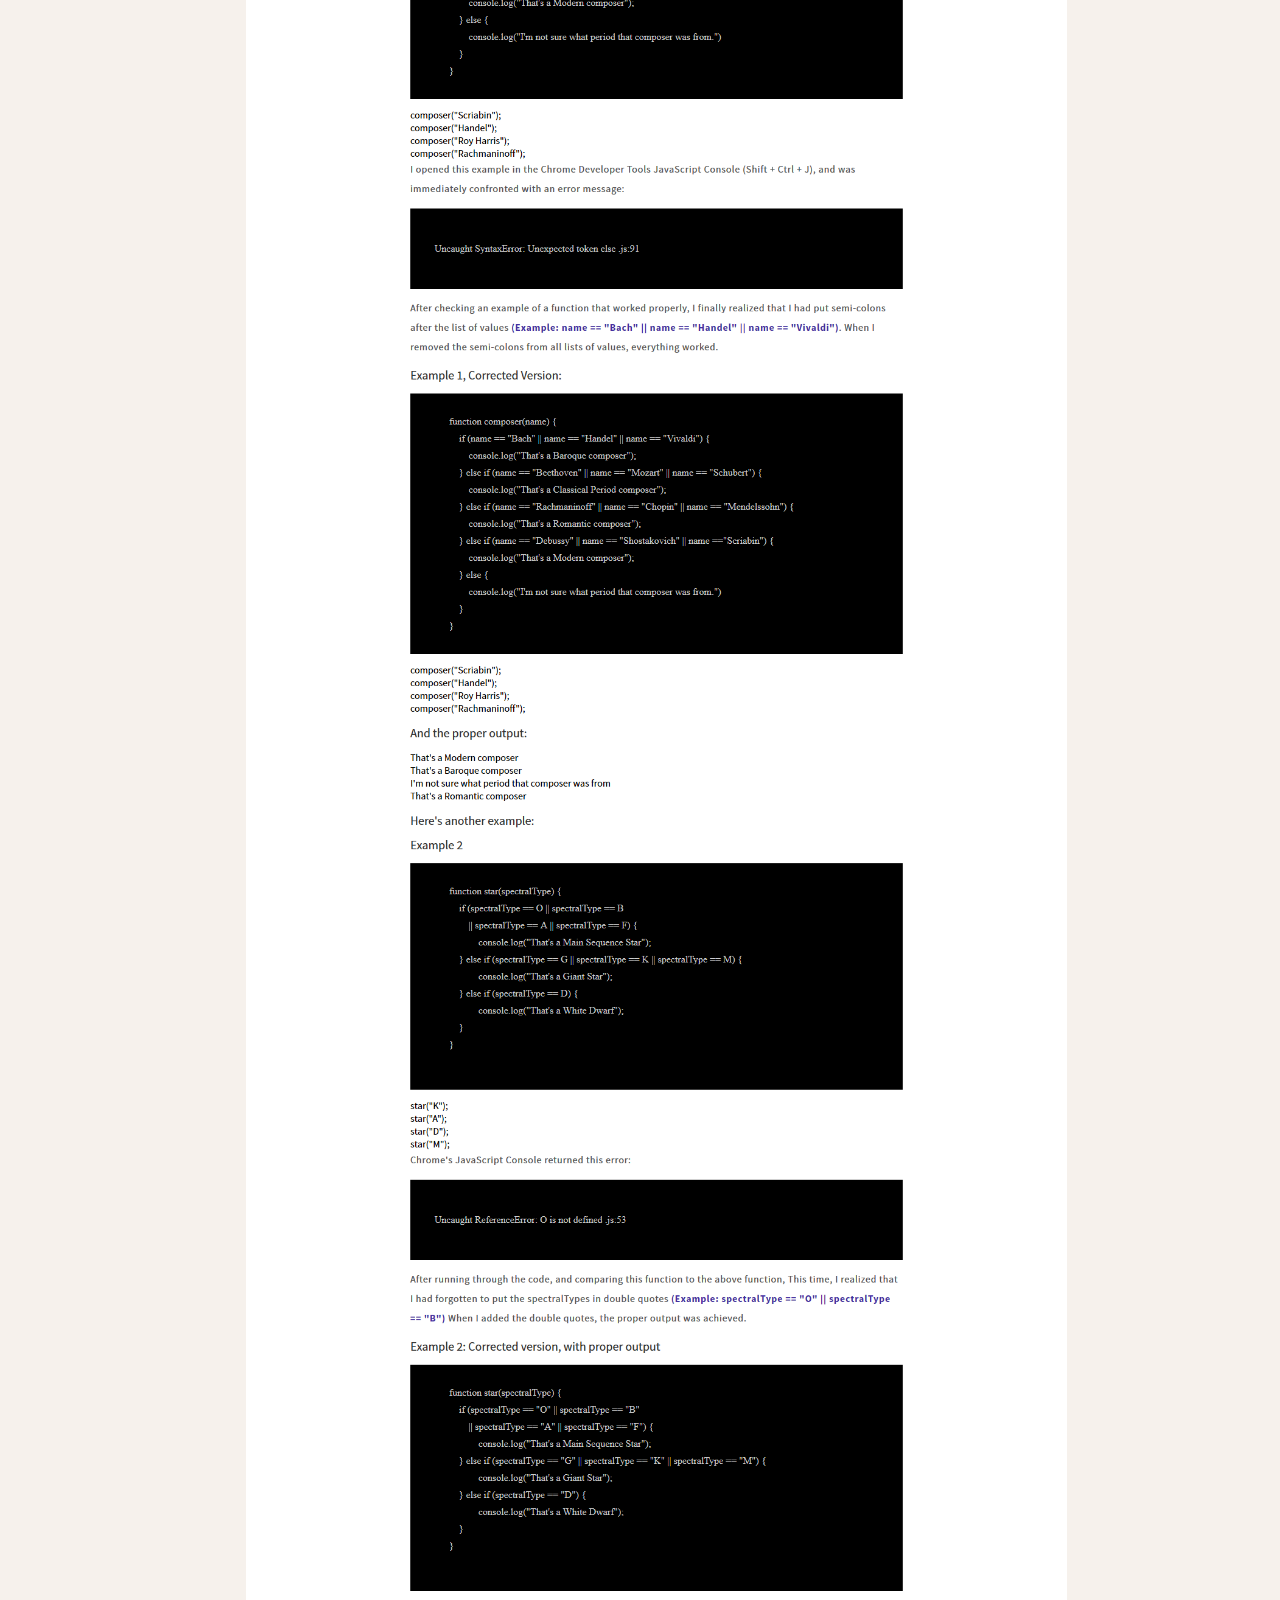
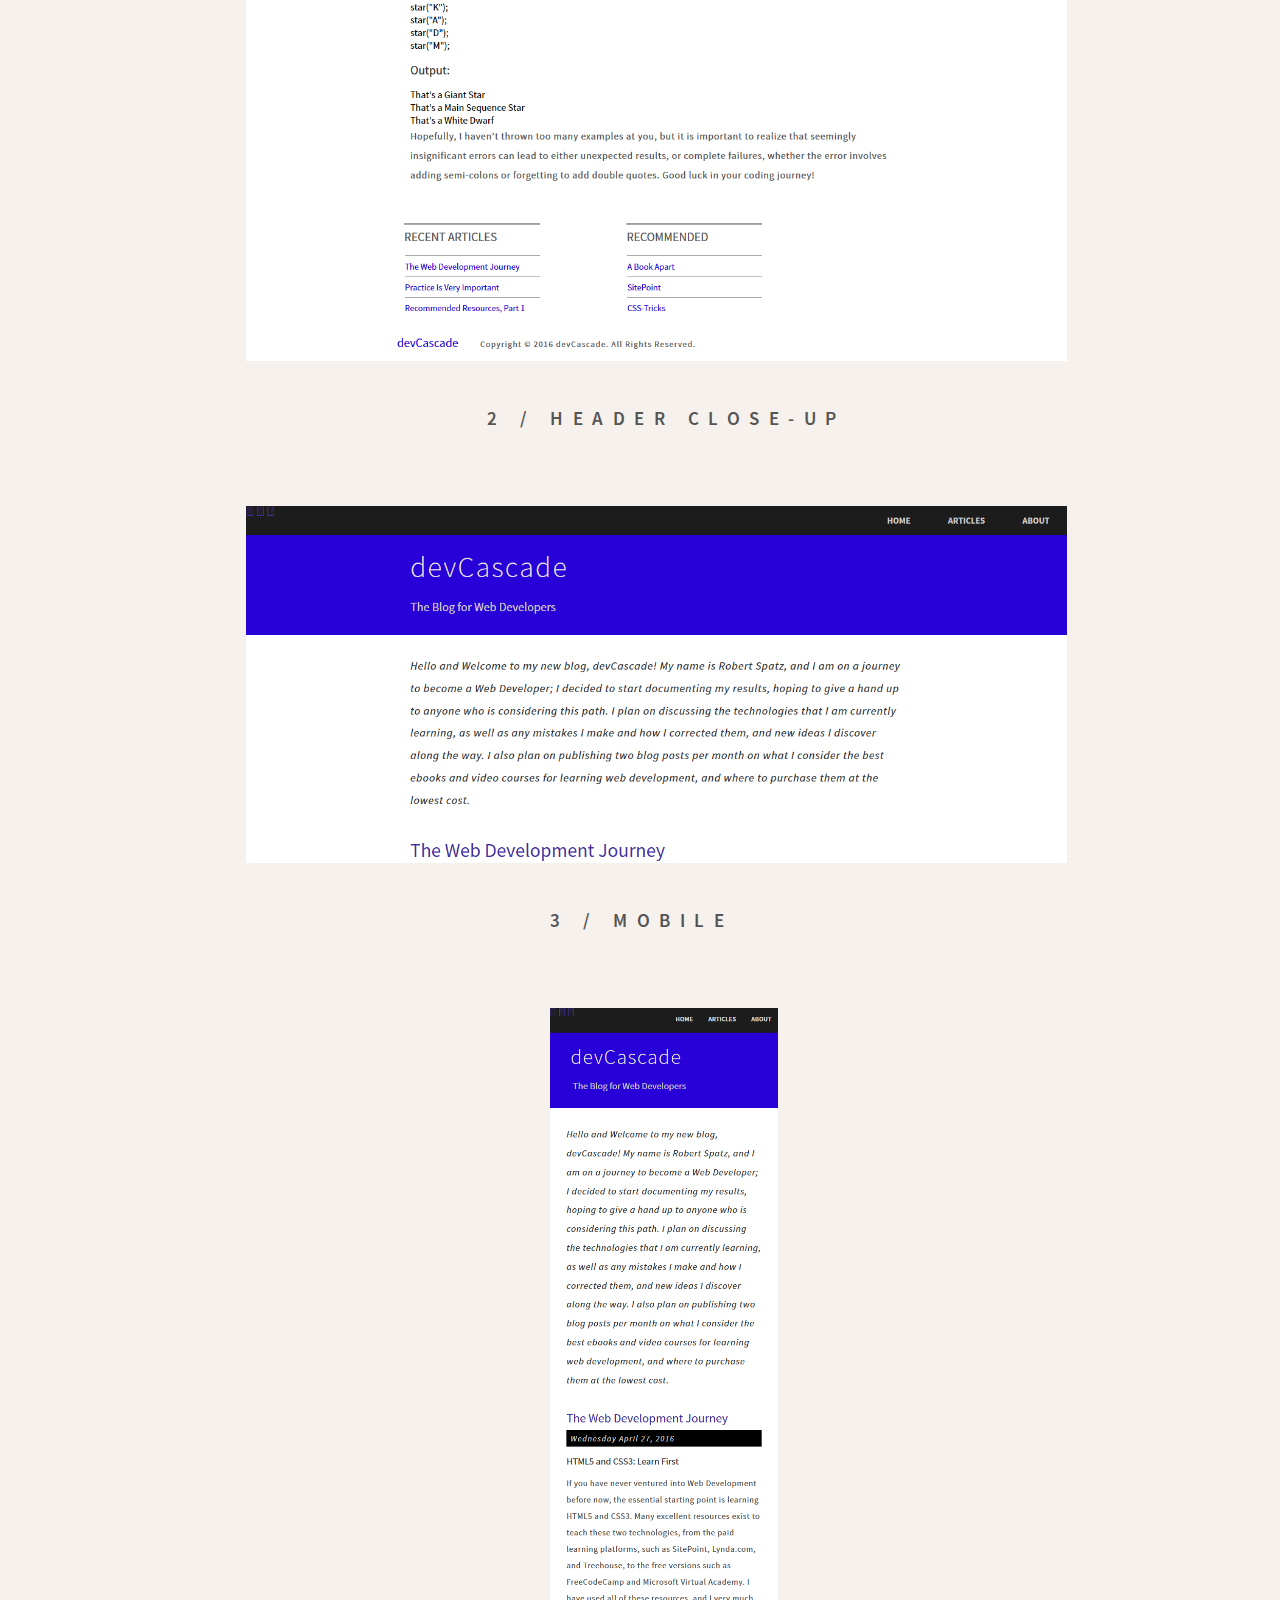
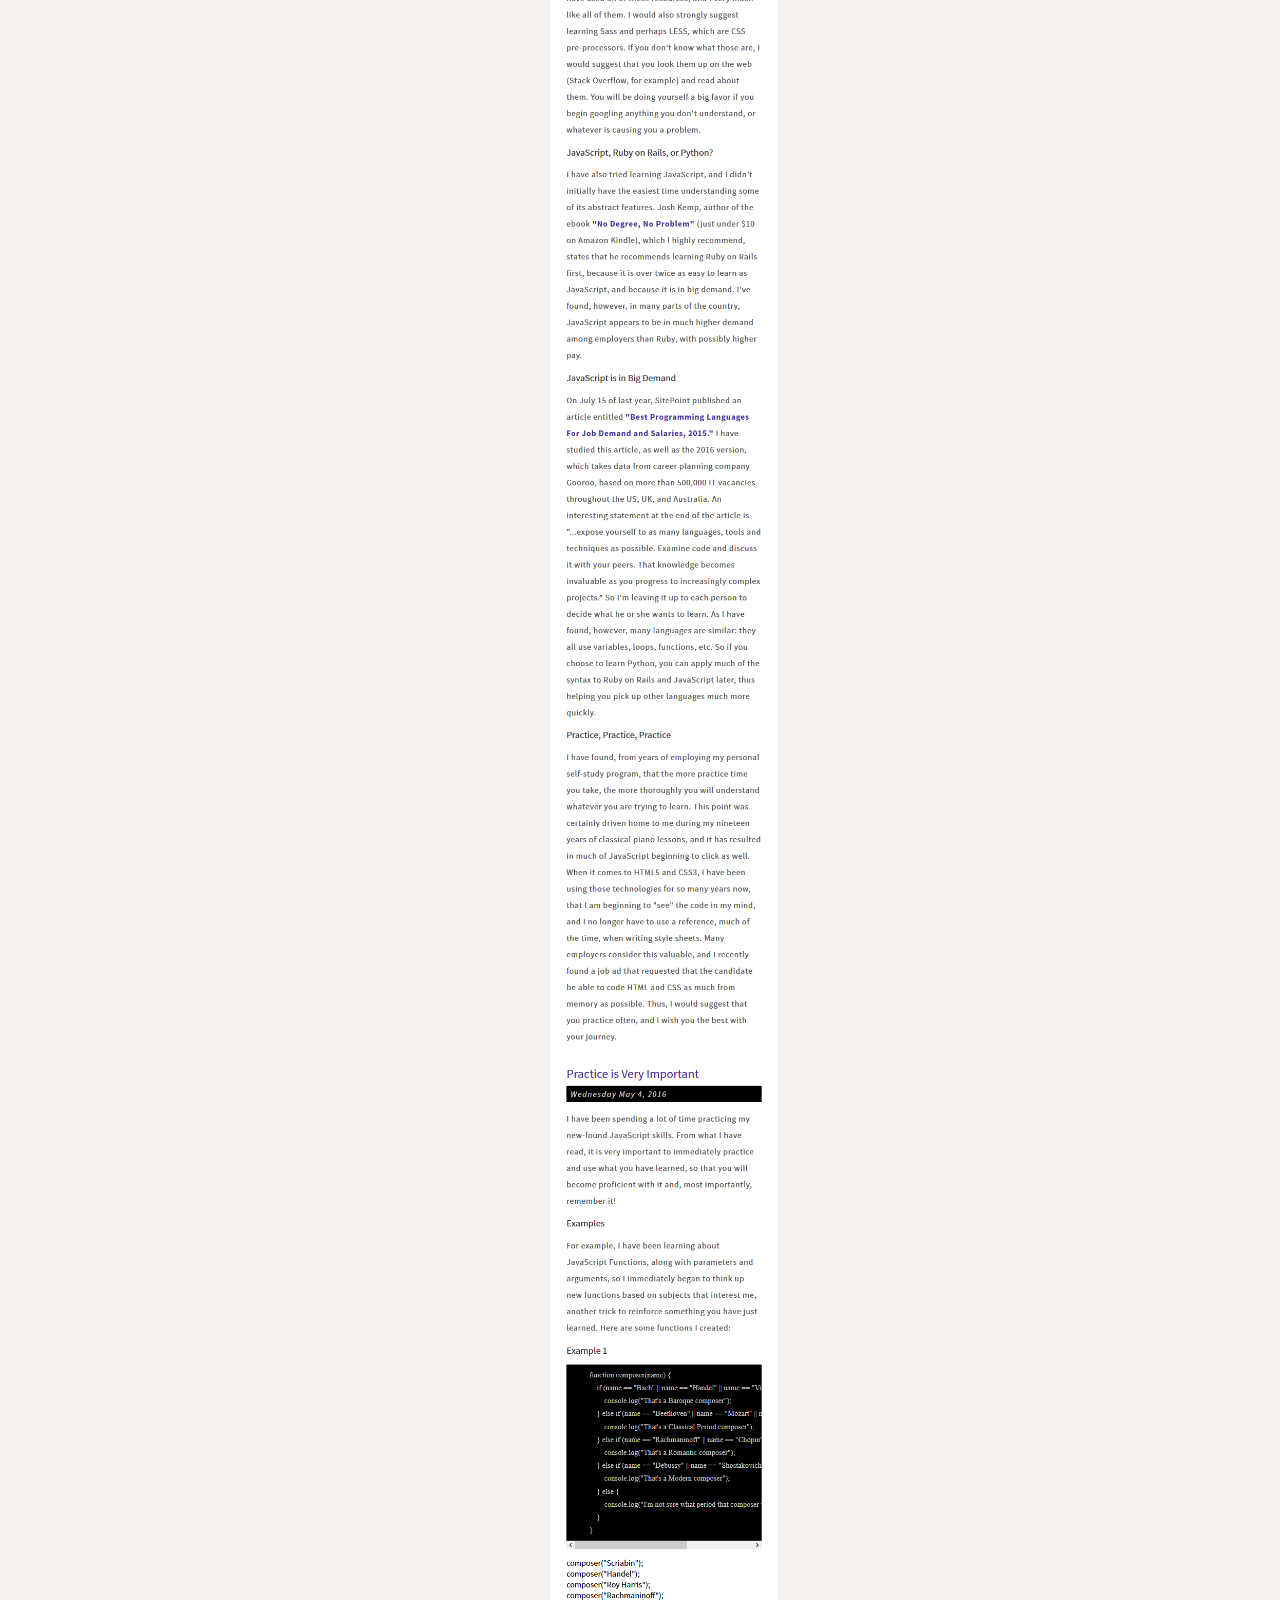
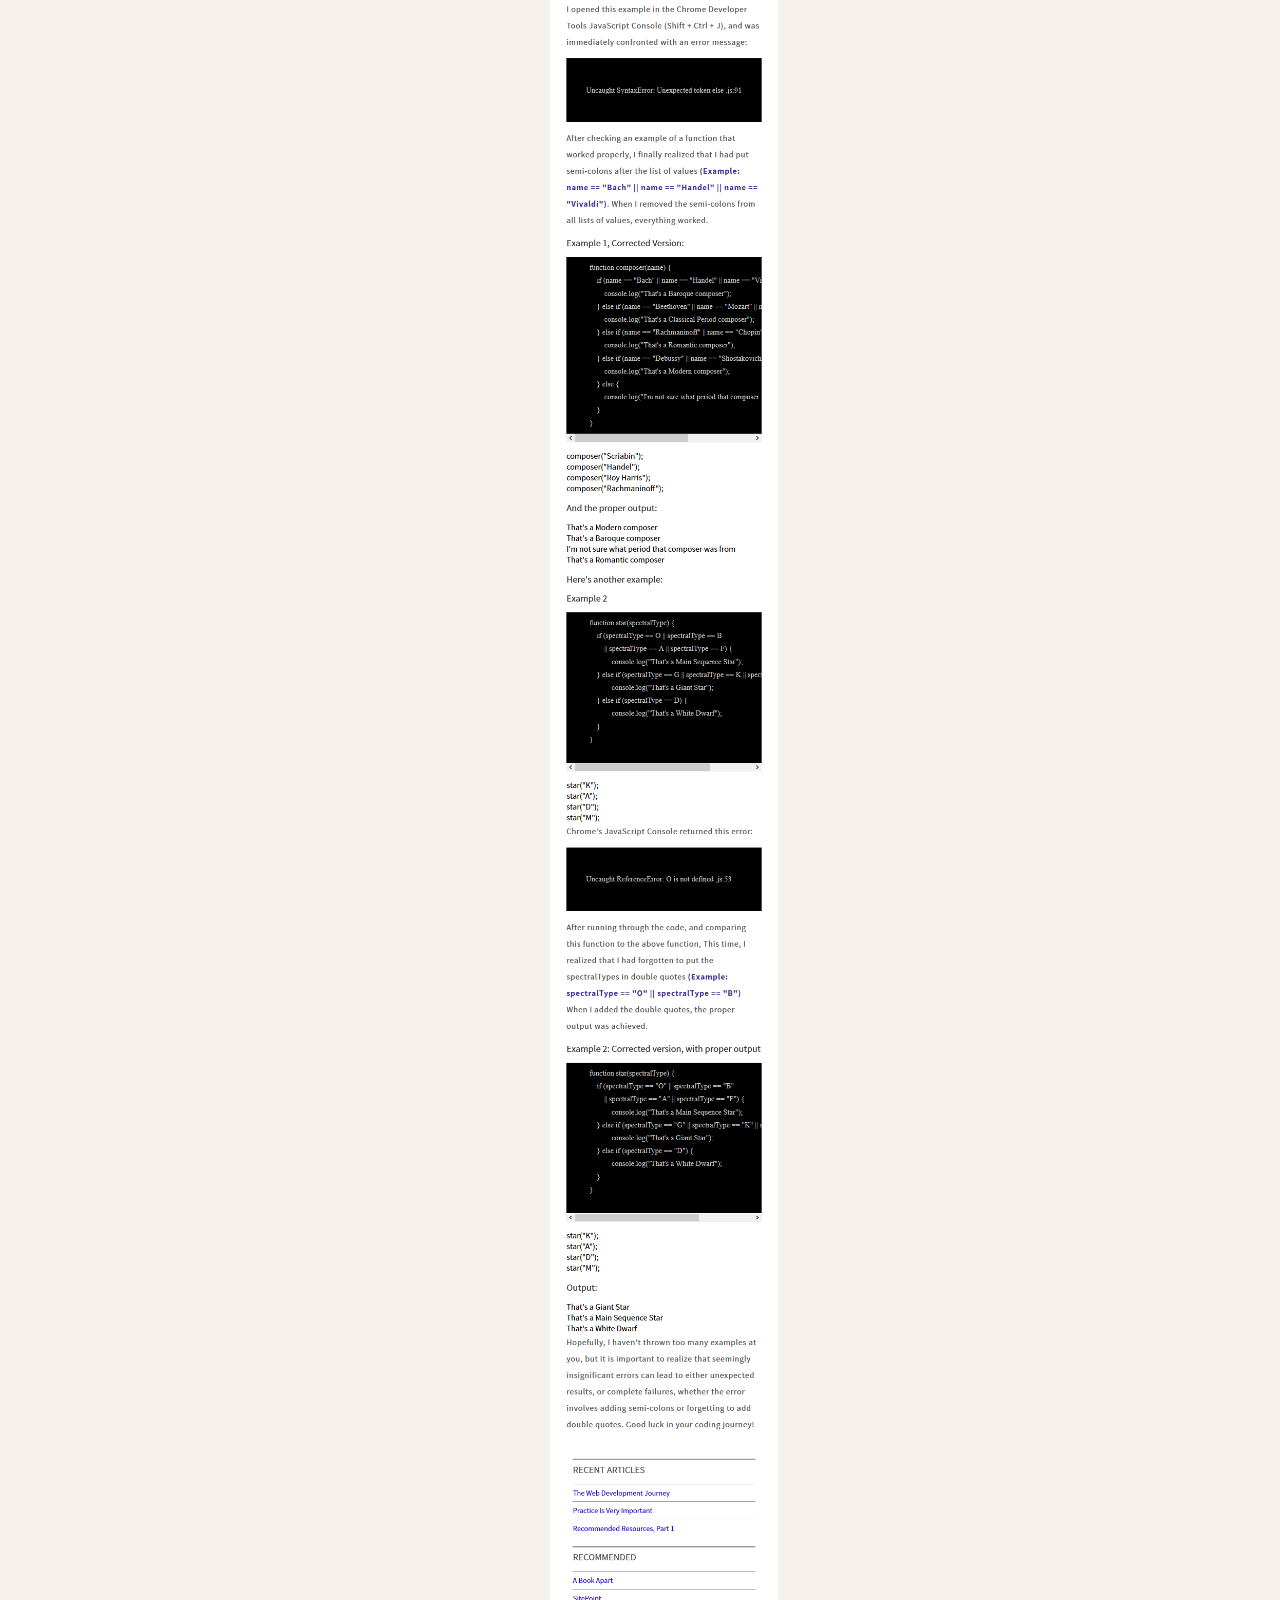
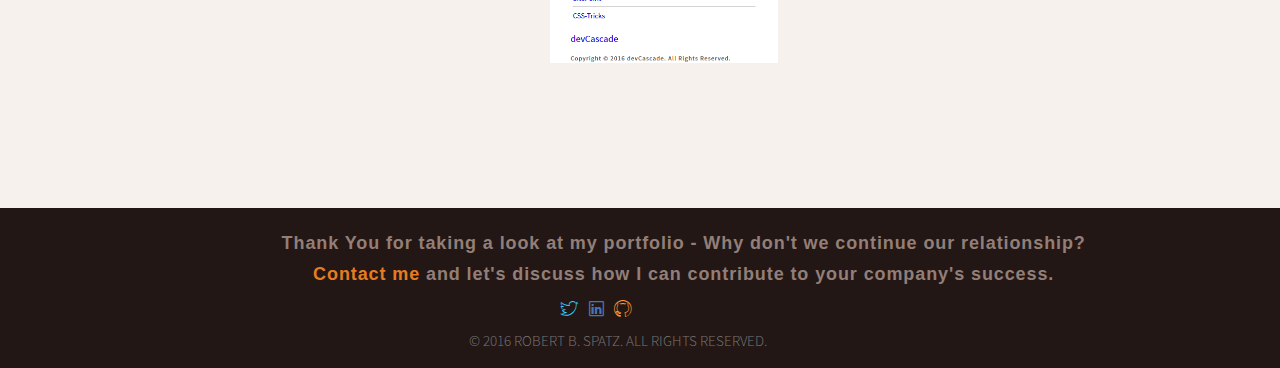
<file: devCascade.html>
<!DOCTYPE html>
<html lang="en">
<head>
    <meta charset="utf-8">
    <meta name="viewport" content="width=device-width, initial-scale=1.0">
    <link rel="stylesheet" type="text/css" href="css/normalize.css">
    <link rel="stylesheet" type="text/css" href="css/Grid.css">
    <link rel="stylesheet" type="text/css" href="css/ionicons.min.css">
    <link rel="stylesheet" type="text/css" href="css/animate.css">
    <link rel="stylesheet" type="text/css" href="css/styles.css">

    <title>Robert B. Spatz Resume</title>
    
</head>
<body>
    <header class="devCascade-header">        
        <nav>
            <div class="row">
                <ul class="main-nav js--main-nav">
                    <li><a href="index.html"><span>Robert B. Spatz</span></a></li>
                    <li><a href="#skills">Skills</a></li>
                    <li><a href="index.html#portfolio">Portfolio</a></li>
                    <li><a href="index.html">About</a></li>
                </ul>
                <a class="mobile-nav-icon js--nav-icon"><i class="ion-navicon-round"></i></a>
            </div>
        </nav>        
        <div class="devCascade-hero-text-box">        
            <h1>DevCascade Blog</h1>            
            <div class="social-icons-header">
                    <a href="http://www.twitter.com/rbspatzdesign" target="_blank"><i class="ion-social-twitter-outline icon-medium"></i>
                    <a href="http://www.linkedin.com/in/robertbspatz" target="_blank"><i class="ion-social-linkedin-outline"></i>
                    <a href="http://www.github.com/rspatz" target="_blank"><i class="ion-social-github-outline"></i>
                    <a class="btn btn-contact" href="mailto:rspatz@live.com">Contact Me</a>
            </div>
        </div>
        
    </header>
                
    <section class="section-features js--section-features">
            
            <section class="devCascade-explain">
                <div class="row">
                    <div class="portfolio-explain">
                        <p>This project is a blog design that showcases "devCascade," an online magazine for web developers. DevCascade documents my personal journey to becoming a full-stack web developer, discussing problems I encountered along the way and how I solved them, as well as reviews of the best learning resources.</p>
                        
            <div class="devCascade-roles">
                <h3>My Roles</h3>
                    <ul>
                        <li>Planning</li>
                        <li>Researching the Potential Audience and Competition</li>
                        <li>Writing Original Content</li>
                        <li>Design</li>
                        <li>Front-End Development: HTML5 / CSS3 / jQuery</li>
                    </ul>
            </div>

   <p>The entire project can be downloaded from my <a href="http://www.github.com/rspatz" target="_blank">GitHub</a> page.</p>
                    </div>
                    </div>
                    <div class="section-intro-content">
                        
                    <div class="devCascade-full-view-home-page">
                        <h3>1 / Wide-Screen</h3>
                         <img src = "img/Dev-Cascade-Images/wide-screen-version.png" width="75%" alt = "Image of the devCascade Home Page" class="home-image">   
                    </div>
                     <div class="devCascade-full-view-header">
                        <h3>2 / Header Close-Up</h3>
                         <img src = "img/Dev-Cascade-Images/wide-screen-header.png" width="75%" alt = "Image of the devCascade header" class="home-image">   
                    </div>
                    <div class="devCascade-full-view-mobile">
                        <h3>3 / Mobile</h3>
                         <img src = "img/Dev-Cascade-Images/mobile-version.png" width="25%" alt = "Image of the Cucina Menu Page" class="home-image">   
                    </div>
                </section>
            </section>
                
<footer>
    <div class="thankYou"><h4>Thank You for taking a look at my portfolio - Why don't we continue our relationship?<br> <a href="mailto:rspatz@live.com">Contact me</a> and let's discuss how I can contribute to your company's success.</h4></div>
    <div class="row">
                <div class="social-icons">
                    <a href="http://www.twitter.com/rbspatzdesign" target="_blank"><i class="ion-social-twitter-outline"></i>
                    <a href="http://www.linkedin.com/in/robertbspatz" target="_blank"><i class="ion-social-linkedin-outline"></i>
                    <a href="http://www.github.com/rspatz" target="_blank"><i class="ion-social-github-outline"></i>
                </div>
                <div class="copyright"><h3>&copy; 2016 Robert B. Spatz. All Rights Reserved.</h3></div>

</nav>   
</footer>
<script src="https://ajax.googleapis.com/ajax/libs/jquery/2.2.0/jquery.min.js"></script>
<script type="text/javascript" src="js/jquery.waypoints.js"></script>
<script type="text/javascript" src="js/script.js"></script>
</body>
</html>
</file>
<file: css/Grid.css>
/*  SECTIONS  ============================================================================= */

.section {
	clear: both;
	padding: 0px;
	margin: 0px;
}

/*  GROUPING  ============================================================================= */

.row {
    zoom: 1; /* For IE 6/7 (trigger hasLayout) */
}

.row:before,
.row:after {
    content:"";
    display:table;
}
.row:after {
    clear:both;
}

/*  GRID COLUMN SETUP   ==================================================================== */

.col {
	display: block;
	float:left;
	margin: 1% 0 1% 1.6%;
}

.col:first-child { margin-left: 0; } /* all browsers except IE6 and lower */


/*  REMOVE MARGINS AS ALL GO FULL WIDTH AT 480 PIXELS */

@media only screen and (max-width: 480px) {
	.col { 
		/*margin: 1% 0 1% 0%;*/
        margin: 0;
	}
}


/*  GRID OF TWO   ============================================================================= */


.span-2-of-2 {
	width: 100%;
}

.span-1-of-2 {
	width: 49.2%;
}

/*  GO FULL WIDTH AT LESS THAN 480 PIXELS */

@media only screen and (max-width: 480px) {
	.span-2-of-2 {
		width: 100%; 
	}
	.span-1-of-2 {
		width: 100%; 
	}
}


/*  GRID OF THREE   ============================================================================= */

	
.span-3-of-3 {
	width: 100%; 
}

.span-2-of-3 {
	width: 66.13%; 
}

.span-1-of-3 {
	width: 32.26%; 
}


/*  GO FULL WIDTH AT LESS THAN 480 PIXELS */

@media only screen and (max-width: 480px) {
	.span-3-of-3 {
		width: 100%; 
	}
	.span-2-of-3 {
		width: 100%; 
	}
	.span-1-of-3 {
		width: 100%;
	}
}

/*  GRID OF FOUR   ============================================================================= */

	
.span-4-of-4 {
	width: 100%; 
}

.span-3-of-4 {
	width: 74.6%; 
}

.span-2-of-4 {
	width: 49.2%; 
}

.span-1-of-4 {
	width: 23.8%; 
}


/*  GO FULL WIDTH AT LESS THAN 480 PIXELS */

@media only screen and (max-width: 480px) {
	.span-4-of-4 {
		width: 100%; 
	}
	.span-3-of-4 {
		width: 100%; 
	}
	.span-2-of-4 {
		width: 100%; 
	}
	.span-1-of-4 {
		width: 100%; 
	}
}


/*  GRID OF FIVE   ============================================================================= */

	
.span-5-of-5 {
	width: 100%;
}

.span-4-of-5 {
  	width: 79.68%; 
}

.span-3-of-5 {
  	width: 59.36%; 
}

.span-2-of-5 {
  	width: 39.04%;
}

.span-1-of-5 {
  	width: 18.72%;
}


/*  GO FULL WIDTH AT LESS THAN 480 PIXELS */

@media only screen and (max-width: 480px) {
	.span-5-of-5 {
		width: 100%; 
	}
	.span-4-of-5 {
		width: 100%; 
	}
	.span-3-of-5 {
		width: 100%; 
	}
	.span-2-of-5 {
		width: 100%; 
	}
	.span-1-of-5 {
		width: 100%; 
	}
}


/*  GRID OF SIX   ============================================================================= */


.span-6-of-6 {
	width: 100%;
}

.span-5-of-6 {
  	width: 83.06%;
}

.span-4-of-6 {
  	width: 66.13%;
}

.span-3-of-6 {
  	width: 49.2%;
}

.span-2-of-6 {
  	width: 32.26%;
}

.span-1-of-6 {
  	width: 15.33%;
}


/*  GO FULL WIDTH AT LESS THAN 480 PIXELS */

@media only screen and (max-width: 480px) {
	.span-6-of-6 {
		width: 100%; 
	}
	.span-5-of-6 {
		width: 100%; 
	}
	.span-4-of-6 {
		width: 100%; 
	}
	.span-3-of-6 {
		width: 100%; 
	}
	.span-2-of-6 {
		width: 100%; 
	}
	.span-1-of-6 {
		width: 100%; 
	}
}



/*  GRID OF SEVEN   ============================================================================= */


.span-7-of-7 {
	width: 100%;
}

.span-6-of-7 {
	width: 85.48%;
}

.span-5-of-7 {
  	width: 70.97%;
}

.span-4-of-7 {
  	width: 56.45%;
}

.span-3-of-7 {
  	width: 41.94%;
}

.span-2-of-7 {
  	width: 27.42%;
}

.span-1-of-7 {
  	width: 12.91%;
}


/*  GO FULL WIDTH AT LESS THAN 480 PIXELS */

@media only screen and (max-width: 480px) {
	.span-7-of-7 {
		width: 100%; 
	}
	.span-6-of-7 {
		width: 100%; 
	}
	.span-5-of-7 {
		width: 100%; 
	}
	.span-4-of-7 {
		width: 100%; 
	}
	.span-3-of-7 {
		width: 100%; 
	}
	.span-2-of-7 {
		width: 100%; 
	}
	.span-1-of-7 {
		width: 100%; 
	}
}


/*  GRID OF EIGHT   ============================================================================= */

	
.span-8-of-8 {
	width: 100%;
}

.span-7-of-8 {
	width: 87.3%; 
}

.span-6-of-8 {
	width: 74.6%; 
}

.span-5-of-8 {
	width: 61.9%; 
}

.span-4-of-8 {
	width: 49.2%; 
}

.span-3-of-8 {
	width: 36.5%;
}

.span-2-of-8 {
	width: 23.8%; 
}

.span-1-of-8 {
	width: 11.1%; 
}


/*  GO FULL WIDTH AT LESS THAN 480 PIXELS */

@media only screen and (max-width: 480px) {
	.span-8-of-8 {
		width: 100%; 
	}
	.span-7-of-8 {
		width: 100%; 
	}
	.span-6-of-8 {
		width: 100%; 
	}
	.span-5-of-8 {
		width: 100%; 
	}
	.span-4-of-8 {
		width: 100%; 
	}
	.span-3-of-8 {
		width: 100%; 
	}
	.span-2-of-8 {
		width: 100%; 
	}
	.span-1-of-8 {
		width: 100%; 
	}
}


/*  GRID OF NINE   ============================================================================= */


.span-9-of-9 {
	width: 100%;
}

.span-8-of-9 {
	width: 88.71%;
}

.span-7-of-9 {
	width: 77.42%; 
}

.span-6-of-9 {
	width: 66.13%; 
}

.span-5-of-9 {
	width: 54.84%; 
}

.span-4-of-9 {
	width: 43.55%; 
}

.span-3-of-9 {
	width: 32.26%;
}

.span-2-of-9 {
	width: 20.97%; 
}

.span-1-of-9 {
	width: 9.68%; 
}


/*  GO FULL WIDTH AT LESS THAN 480 PIXELS */

@media only screen and (max-width: 480px) {
	.span-9-of-9 {
		width: 100%; 
	}
	.span-8-of-9 {
		width: 100%; 
	}
	.span-7-of-9 {
		width: 100%; 
	}
	.span-6-of-9 {
		width: 100%; 
	}
	.span-5-of-9 {
		width: 100%; 
	}
	.span-4-of-9 {
		width: 100%; 
	}
	.span-3-of-9 {
		width: 100%; 
	}
	.span-2-of-9 {
		width: 100%; 
	}
	.span-1-of-9 {
		width: 100%; 
	}
}


/*  GRID OF TEN   ============================================================================= */


.span-10-of-10 {
	width: 100%;
}

.span-9-of-10 {
	width: 89.84%;
}

.span-8-of-10 {
	width: 79.68%;
}

.span-7-of-10 {
	width: 69.52%; 
}

.span-6-of-10 {
	width: 59.36%; 
}

.span-5-of-10 {
	width: 49.2%; 
}

.span-4-of-10 {
	width: 39.04%; 
}

.span-3-of-10 {
	width: 28.88%;
}

.span-2-of-10 {
	width: 18.72%; 
}

.span-1-of-10 {
	width: 8.56%; 
}


/*  GO FULL WIDTH AT LESS THAN 480 PIXELS */

@media only screen and (max-width: 480px) {
	.span-10-of-10 {
		width: 100%; 
	}
	.span-9-of-10 {
		width: 100%; 
	}
	.span-8-of-10 {
		width: 100%; 
	}
	.span-7-of-10 {
		width: 100%; 
	}
	.span-6-of-10 {
		width: 100%; 
	}
	.span-5-of-10 {
		width: 100%; 
	}
	.span-4-of-10 {
		width: 100%; 
	}
	.span-3-of-10 {
		width: 100%; 
	}
	.span-2-of-10 {
		width: 100%; 
	}
	.span-1-of-10 {
		width: 100%; 
	}
}


/*  GRID OF ELEVEN   ============================================================================= */

.span-11-of-11 {
	width: 100%;
}

.span-10-of-11 {
	width: 90.76%;
}

.span-9-of-11 {
	width: 81.52%;
}

.span-8-of-11 {
	width: 72.29%;
}

.span-7-of-11 {
	width: 63.05%; 
}

.span-6-of-11 {
	width: 53.81%; 
}

.span-5-of-11 {
	width: 44.58%; 
}

.span-4-of-11 {
	width: 35.34%; 
}

.span-3-of-11 {
	width: 26.1%;
}

.span-2-of-11 {
	width: 16.87%; 
}

.span-1-of-11 {
	width: 7.63%; 
}


/*  GO FULL WIDTH AT LESS THAN 480 PIXELS */

@media only screen and (max-width: 480px) {
	.span-11-of-11 {
		width: 100%; 
	}
	.span-10-of-11 {
		width: 100%; 
	}
	.span-9-of-11 {
		width: 100%; 
	}
	.span-8-of-11 {
		width: 100%; 
	}
	.span-7-of-11 {
		width: 100%; 
	}
	.span-6-of-11 {
		width: 100%; 
	}
	.span-5-of-11 {
		width: 100%; 
	}
	.span-4-of-11 {
		width: 100%; 
	}
	.span-3-of-11 {
		width: 100%; 
	}
	.span-2-of-11 {
		width: 100%; 
	}
	.span-1-of-11 {
		width: 100%; 
	}
}


/*  GRID OF TWELVE   ============================================================================= */

.span-12-of-12 {
	width: 100%;
}

.span-11-of-12 {
	width: 91.53%;
}

.span-10-of-12 {
	width: 83.06%;
}

.span-9-of-12 {
	width: 74.6%;
}

.span-8-of-12 {
	width: 66.13%;
}

.span-7-of-12 {
	width: 57.66%; 
}

.span-6-of-12 {
	width: 49.2%; 
}

.span-5-of-12 {
	width: 40.73%; 
}

.span-4-of-12 {
	width: 32.26%; 
}

.span-3-of-12 {
	width: 23.8%;
}

.span-2-of-12 {
	width: 15.33%; 
}

.span-1-of-12 {
	width: 6.86%; 
}


/*  GO FULL WIDTH AT LESS THAN 480 PIXELS */

@media only screen and (max-width: 480px) {
	.span-12-of-12 {
		width: 100%; 
	}
	.span-11-of-12 {
		width: 100%; 
	}
	.span-10-of-12 {
		width: 100%; 
	}
	.span-9-of-12 {
		width: 100%; 
	}
	.span-8-of-12 {
		width: 100%; 
	}
	.span-7-of-12 {
		width: 100%; 
	}
	.span-6-of-12 {
		width: 100%; 
	}
	.span-5-of-12 {
		width: 100%; 
	}
	.span-4-of-12 {
		width: 100%; 
	}
	.span-3-of-12 {
		width: 100%; 
	}
	.span-2-of-12 {
		width: 100%; 
	}
	.span-1-of-12 {
		width: 100%; 
	}
}
</file>
<file: css/styles.css>
/***** RESETS *****/

* {
    margin: 0;
    padding: 0;
    box-sizing: border-box;
}

html {
    font-weight: 300px;
    font-size: 20px;
    text-rendering: optimizeLegibility;
    width: auto;
}

body {
    background-color: #f6f1ec;
}

/***** REUSABLE COMPONENTS *****/

.row {
    max-width: 1140px;
    margin: 0 auto;
}

section {
    padding: 0;
}

.box {
    padding: 1%;
}

img {
    max-width: 100%;
}

/***** FONTS *****/

@font-face {
	font-family: 'SourceSansPro-Regular';
	src: url('../fonts/source-sans-pro/SourceSansPro-Regular.otf');
	format: ('open-type');
}

@font-face {
	font-family: 'SourceSansPro-Italic';
	src: url('../fonts/source-sans-pro/SourceSansPro-It.otf');
	format: ('open-type');
}

@font-face {
	font-family: 'SourceSansPro-Semibold';
	src: url('../fonts/source-sans-pro/SourceSansPro-Semibold.otf');
	format: ('open-type');
}

@font-face {
	font-family: 'SourceSansPro-Light';
	src: url('../fonts/source-sans-pro/SourceSansPro-Light.otf');
	format: ('open-type');
}

@font-face {
	font-family: 'SourceSansPro-ExtraLight';
	src: url('../fonts/source-sans-pro/SourceSansPro-ExtraLight.otf');
	format: ('open-type');
}

@font-face { font-family: "Ionicons"; src: url("https://code.ionicframework.com/ionicons/2.0.1/fonts/ionicons.eot?v=2.0.1"); src: url("https://code.ionicframework.com/ionicons/2.0.1/fonts/ionicons.eot?v=2.0.1#iefix") format("embedded-opentype"), url("https://code.ionicframework.com/ionicons/2.0.1/fonts/ionicons.ttf?v=2.0.1") format("truetype"), url("https://code.ionicframework.com/ionicons/2.0.1/fonts/ionicons.woff?v=2.0.1") format("woff"), url("https://code.ionicframework.com/ionicons/2.0.1/fonts/ionicons.svg?v=2.0.1#Ionicons") format("svg"); font-weight: normal; font-style: normal; }


/***** HEADINGS *****/

h1,
h2,
h3 {
    font-family: SourceSansPro, arial, sans-serif;
    font-weight: 300;
    text-transform: uppercase;
}

h1 {
    font-family: "SourceSansPro-ExtraLight", arial, sans-serif;
    margin-top: 0;
    margin-bottom: 10px;
    color: #f59436;
    font-size: 4em;
    word-spacing: 4px;
    letter-spacing: 1px;
}

h2 {
    font-family: "SourceSansPro-Light", "arial", sans-serif;
    font-size: 2em;
    color: #5a5858;
    text-align: center;
    font-weight: 50;
    margin-bottom: 15px;
    letter-spacing: 3px;
}

h3 {
    font-family: "SourceSansPro-Light";
    color: #555;
    margin-bottom: 15px;
    font-size: 125%;
}

h2:after {
    display: block;
    height: 2px;
    margin: 0 auto;
    margin-top: 30px;
}

h4 {
    font-family: "SourceSansPro", "arial", sans-serif;
    color: #ada8a8;
}

/***** NAVIGATION *****/

.main-nav {
    float: right;
    list-style: none;
    margin-top: 1em;
}

.main-nav li {
    display: inline-block;
    margin-left: 30px;
    margin: 2em 1em 2em;
}

.main-nav li a:link,
.main-nav li a:visited {
    padding: 8px 0;
    color: #fff;
    text-decoration: none;
    text-transform: uppercase;
    font-family: "OpenSans-Light", "arial", sans-serif;
    font-size: 70%;
    border-bottom: 2px solid transparent;
    transition: border-bottom 0.2s;
}

.main-nav li a:hover,
.main-nav li a:active {
    border-bottom: 2px solid #cf6d17;
}

span {
    font-size: 1.15em;
    color: #e67c22;
    letter-spacing: .3em;
    border: solid 1px;
    padding: .25em;
}

/***** STICKY NAVIGATION *****/

.sticky {
    position: fixed;
    top: 0;
    left: 0;
    width: 100%;
    background-color: rgba(75, 52, 46, 0.90);
    box-shadow: 0 2px 2px #4b342e;
    z-index: 9999;
}

.main-nav li {
    display: inline-block;
    margin-left: 30px;
    margin: .25em 1em .5em;
}

.sticky .main-nav {
    margin-top: .25em;
}

.sticky .main-nav li a:link,
.sticky .main-nav li a:visited {
    padding: 11px 0;
    color: #fff;
}

/***** MOBILE NAVIGATION *****/

.mobile-nav-icon {
    float: right;
    margin-top: 30px;
    cursor: pointer;
    display: none;
}

.mobile-nav-icon i {
    font-size: 200%;
    color: #fff;
    margin-right: .5em;
}

/***** PARAGRAPHS *****/

.box h3 {
    margin-left: 20px;
}

.box p {
    font-size: 90%;
    line-height: 160%;
    margin-left: 20px;
}

p {
    font-family: "SourceSansPro-Semibold", "arial", sans-serif;
    color: #8e8c8c;
    font-weight: 100;
    
}

/***** ICONS *****/

.icon-big {
    font-size: 350%;
    display: block;
    color: #e67c22;
    margin-bottom: 10px;
    margin-left: 20px;
}

/***** BUTTONS *****/

.btn:link,
.btn:visited {
    display: inline-block;
    padding: 10px 30px;
    font-weight: 100;
    text-decoration: none;
    font-family: "OpenSans-Light", "arial", sans-serif;
    color: #fff;
    border-radius: 200px;
    transition: border 0.2s, color 0.2s;
    margin-right: 15px;
}

.btn-contact:link,
.btn-contact:visited {
    background-color: #e67c22;
    border-radius: 200px;
}

/***** HEADER *****/

header {
    background-image: linear-gradient(rgba(0, 0, 0, 0.7), rgba(0, 0, 0, 0.7)), url(../img/organic-1280537_1920.jpg);
    background-attachment: fixed;
    background-size: cover;
    background-position: center;
    height: 100vh;
}

.hero-text-box {
    position: absolute;
    width: 1140px;
    top: 30%;
    left: 10%;
    transform: translate(-50% -35%);
}

.hero-text-box h2 {
    font-family: "SourceSansPro", "arial", sans-serif;
    color: #ccc;
    text-align: left;
    font-weight: 50;
    margin-bottom: 30px;
    letter-spacing: 1px;
}

/***** PORTFOLIO *****/

.portfolio-explain {
    width: 80%;
    margin-left: 10%;
    text-align: center;
}

.portfolio-explain h3 {
    margin: 1em 0;
    text-align: center;
}

.portfolio-explain p {
    line-height: 1.5em;
    margin-bottom: 1.25em;
    padding-bottom: 1em;
}

.portfolio-explain a {
    text-decoration: none;
    color: #e67c22;
}

/***** CUCINA PORTFOLIO PAGE *****/

.image1-box {
    background-image: url(../img/Cucina-Images/Home-Page.png);
    background-size: cover;
    background-position: center;
    height: 25vh;
    max-width: 100%;
    margin: 1em;
}

.image2-box {
    background-image: url(../img/Dev-Cascade-Images/wide-screen-header.png);
    background-size: cover;
    background-position: center;
    height: 25vh;
    max-width: 100%;
    margin: 1em;
}

.image3-box {
    background-image: url(../img/Celiac-Images/home-page.jpg);
    background-size: cover;
    background-position: center;
    height: 25vh;
    max-width: 100%;
    margin: 1em;
}

.cucina-header {
    background-image: linear-gradient(rgba(0, 0, 0, 0.7), rgba(0, 0, 0, 0.7)), url(../img/spaghettiOpt.jpg);
}

.cucina-hero-text-box {
    position: absolute;
    width: 1140px;
    top: 30%;
    left: 10%;
    transform: translate(-50% -35%);
}

.cucina-hero-text-box h1 {
    font-size: 4em;
    margin-bottom: .75em;
}

.cucina-full-view-home-page {
    width: 90%;
    margin: 2em 15%;
}

.cucina-full-view-home-page h3 {
    font-family: "SourceSansPro-Regular", "arial", sans-serif;
    color: #555;
    letter-spacing: .5em;
    width: 50%;
    padding-left: 25%;
    padding-bottom: 3em;
    font-size: 100%;
    margin: 1em 0;
}

.cucina-full-view-about-page {
    width: 90%;
    margin: 2em 15%;
}

.cucina-full-view-about-page h3 {
    font-family: "SourceSansPro-Regular", "arial", sans-serif;
    color: #555;
    letter-spacing: .5em;
    width: 70%;
    padding-left: 22%;
    padding-bottom: 3em;
    font-size: 100%;
    margin: 1em 0;
}

.cucina-full-view-menu-page {
    width: 90%;
    margin: 2em 15%;
}

.cucina-full-view-menu-page h3 {
    font-family: "SourceSansPro-Regular", "arial", sans-serif;
    color: #555;
    letter-spacing: .5em;
    width: 50%;
    padding-left: 25%;
    padding-bottom: 3em;
    font-size: 100%;
    margin: 1em 0;
}

.cucina-roles {
    margin-bottom: 2em;
}

.cucina-roles h3 {
    font-family: "SourceSansPro-Regular", sans-serif;
    color: #555;
    letter-spacing: .15em;
    font-size: 100%;
    width: 75%;
    margin: 1em 12.5%;
}

.cucina-roles li {
    font-family: "SourceSansPro-Regular", "arial", sans-serif;
    color: #8e8c8c;
    font-size: 100%;
    margin: .25em 15em;
    text-align: left;
}

/***** DEVCASCADE PORTFOLIO PAGE *****/

.devCascade-header {
    background-image: linear-gradient(rgba(0, 0, 0, 0.7), rgba(0, 0, 0, 0.7)), url(../img/wide-screen-header.png);
}

.devCascade-header a {
    text-decoration: none;
}

.devCascade-hero-text-box {
    position: absolute;
    width: 1140px;
    top: 30%;
    left: 10%;
    transform: translate(-50% -35%);
    background-color: rgba(0, 0, 0, .8);
    padding: 2em;
}

.devCascade-hero-text-box h1 {
    font-size: 3.5em;
    margin-bottom: .75em;
}

.devCascade-full-view-home-page {
    width: 90%;
    margin: 2em 15%;
}

.devCascade-full-view-home-page h3 {
    font-family: "SourceSansPro-Regular", "arial", sans-serif;
    color: #555;
    letter-spacing: .5em;
    width: 50%;
    padding-left: 25%;
    padding-bottom: 3em;
    font-size: 100%;
    margin: 1em 0;
}

.devCascade-full-view-intro-page {
    width: 90%;
    margin: 2em 15%;
}

.devCascade-full-view-intro-page h3 {
    font-family: "SourceSansPro-Regular", "arial", sans-serif;
    color: #555;
    letter-spacing: .5em;
    width: 50%;
    padding-left: 25%;
    padding-bottom: 3em;
    font-size: 100%;
    margin: 1em 0;
}

.devCascade-full-view-diet-page {
    width: 90%;
    margin: 2em 15%;
}

.devCascade-full-view-diet-page h3 {
    font-family: "SourceSansPro-Regular", "arial", sans-serif;
    color: #555;
    letter-spacing: .5em;
    width: 50%;
    padding-left: 25%;
    padding-bottom: 3em;
    font-size: 100%;
    margin: 1em 0;
}

.devCascade-social-icons-header {
    margin: 1em 14em;
    width: 50%;
    padding: 0 5em;
    display: inline;
}

.devCascade-full-view-home-page h3 {
    font-family: "SourceSansPro-Regular", "arial", sans-serif;
    color: #555;
    letter-spacing: .5em;
    width: 70%;
    padding-bottom: 3em;
    font-size: 100%;
    margin: 1em 0;
}

.devCascade-full-view-header {
    width: 90%;
    margin: 2em 15%;
}

.devCascade-full-view-header h3 {
    font-family: "SourceSansPro-Regular", "arial", sans-serif;
    color: #555;
    letter-spacing: .5em;
    width: 70%;
    padding-left: 22%;
    padding-bottom: 3em;
    font-size: 100%;
    margin: 1em 0;
}

.devCascade-full-view-mobile {
    width: 100%;
    margin: 2em 15%;
    width: 100%;
    padding-left: 25%;
}

.devCascade-full-view-mobile h3 {
    font-family: "SourceSansPro-Regular", "arial", sans-serif;
    color: #555;
    letter-spacing: .5em;
    width: 100%;
    padding-bottom: 3em;
    font-size: 100%;
    margin: 1em 0;
}

.devCascade-roles {
    margin-bottom: 2em;
}

.devCascade-roles h3 {
    font-family: "SourceSansPro-Regular", "arial", sans-serif;
    color: #555;
    letter-spacing: .15em;
    font-size: 100%;
    width: 75%;
    margin: 1em 12.5%;
}

.devCascade-roles li {
    font-family: "SourceSansPro-Regular", "arial", sans-serif;
    color: #8e8c8c;
    font-size: 100%;
    margin: .25em 15em;
    text-align: left;
}

/***** CELIAC PORTFOLIO PAGE *****/

.celiac-header {
    background-image: linear-gradient(rgba(0, 0, 0, 0.7), rgba(0, 0, 0, 0.7)), url(../img/Fotolia_7179508_Subscription_Monthly_M.jpg);
}

.celiac-header a {
    text-decoration: none;
}

.celiac-hero-text-box {
    position: absolute;
    width: 1140px;
    top: 30%;
    left: 10%;
    transform: translate(-50% -35%);
}

.celiac-hero-text-box h1 {
    font-size: 3.5em;
    margin-bottom: .75em;
}

.celiac-full-view-home-page {
    width: 90%;
    margin: 2em 15%;
}

.celiac-full-view-home-page h3 {
    font-family: "SourceSansPro-Regular", "arial", sans-serif;
    color: #555;
    letter-spacing: .5em;
    width: 50%;
    padding-left: 25%;
    padding-bottom: 3em;
    font-size: 100%;
    margin: 1em 0;
}

.celiac-full-view-intro-page {
    width: 90%;
    margin: 2em 15%;
}

.celiac-full-view-intro-page h3 {
    font-family: "SourceSansPro-Regular", "arial", sans-serif;
    color: #555;
    letter-spacing: .5em;
    width: 50%;
    padding-left: 25%;
    padding-bottom: 3em;
    font-size: 100%;
    margin: 1em 0;
}

.celiac-full-view-diet-page {
    width: 90%;
    margin: 2em 15%;
}

.celiac-full-view-diet-page h3 {
    font-family: "SourceSansPro-Regular", "arial", sans-serif;
    color: #555;
    letter-spacing: .5em;
    width: 50%;
    padding-left: 25%;
    padding-bottom: 3em;
    font-size: 100%;
    margin: 1em 0;
}

.celiac-social-icons-header {
    margin: 1em 14em;
    width: 50%;
    padding: 0 5em;
    display: inline;
}

.celiac-full-view-home-page h3 {
    font-family: "SourceSansPro-Regular", "arial", sans-serif;
    color: #555;
    letter-spacing: .5em;
    width: 50%;
    padding-left: 25%;
    padding-bottom: 3em;
    font-size: 100%;
    margin: 1em 0;
}

.celiac-full-view-about-page {
    width: 90%;
    margin: 2em 15%;
}

.celiac-full-view-about-page h3 {
    font-family: "SourceSansPro-Regular", "arial", sans-serif;
    color: #555;
    letter-spacing: .5em;
    width: 70%;
    padding-left: 22%;
    padding-bottom: 3em;
    font-size: 100%;
    margin: 1em 0;
}

.celiac-full-view-menu-page {
    width: 90%;
    margin: 2em 15%;
}

.celiac-full-view-menu-page h3 {
    font-family: "SourceSansPro-Regular", "arial", sans-serif;
    color: #555;
    letter-spacing: .5em;
    width: 50%;
    padding-left: 25%;
    padding-bottom: 3em;
    font-size: 100%;
    margin: 1em 0;
}

.celiac-roles {
    margin-bottom: 2em;
}

.celiac-roles h3 {
    font-family: "SourceSansPro-Regular", "arial", sans-serif;
    color: #555;
    letter-spacing: .15em;
    font-size: 100%;
    width: 75%;
    margin: 1em 12.5%;
}

.celiac-roles li {
    font-family: "SourceSansPro-Regular", "arial", sans-serif;
    color: #8e8c8c;
    font-size: 100%;
    margin: .25em 15em;
    text-align: left;
}

.social-icons-header {
    margin: .5em 11em;
    width: 50%;
    padding: 0 5em;
    display: inline;
}

.social-icons-header a {
    text-decoration: none;
    list-style-position: none;
    margin-right: .25em;
}

.ion-social-linkedin-outline {
    color: #4875B4;
}

.ion-social-twitter-outline {
    color: #33CCFF;
}

.ion-social-github-outline {
    color: #ff9933;
}

.section-intro-photo {
    background-image: linear-gradient(rgba(0, 0, 0, 0.7), rgba(0, 0, 0, 0.7)), url(../img/city-918695_1920.jpg);
    background-attachment: fixed;
    background-size: cover;
    background-position: center;
    height: 90vh;
}

.section-intro h2 {
    float: center;
    color: #fff;
    padding: 3em 0 0 0;
}

.section-intro p {
    font-family: "SourceSansPro-Bold", "arial", sans-serif;
    color: #e67c22;
    font-size: 1em;
    width: 60%;
    margin: 2em 20%;
    line-height: 2em;
}

/***** SKILLS *****/

.section-features {
    padding: 5em 0;
    margin-left: 5%;
}

.section-features a {
    text-decoration: none;
    color: #555;
}

.section-features h3 {
    font-family: SourceSansPro-Semibold;
    font-size: 95%;
}

.section-features a:hover {
    color: #e67c22;
}

/***** EDUCATION PANEL *****/

.education-panel {
    width: 100%;
    float: left;
    background-color: #f4f4f4;
    padding: 2em 4em 2em 0;
}

.education-panel h2 {
    margin: 0;
}

.section-features-education {
    overflow: hidden;
}

.row-edu {
    padding-left: 8em;
}

/***** COPY *****/

.long-copy-heading {
    margin: 4em 8.5em 0;
    max-width: 1140px;
}

.row {
    max-width: 1140px;
    margin: 0 auto;
}

.long-copy-heading h3 {
    color: #ae5f1c;
}

.long-copy-heading li {
    list-style-type: none;
}

.long-copy {
    line-height: 145%;
    width: 70%;
    margin-left: 16.5%;
}

.long-copy li {
    list-style-type: square;
    font-family: "SourceSansPro-Semibold", "arial", sans-serif;
    color: #8e8c8c;
    font-size: 90%;
    font-weight: 100;
}

/***** MEALS *****/

.section-meals {
    padding: 0;
}

.meals-showcase {
    list-style: none;
    width: 100%;
}

.meals-showcase li {
    display: block;
    float: left;
    width: 25%;
}

.meal-photo {
    width: 100%;
    margin: 0;
    overflow: hidden;
    background-color: #000;
}

.meal-photo img {
    opacity: 0.7;
    width: 100%;
    height: auto;
    transform: scale(1.15);
    transition: transform 0.5s, opacity 0.5s;
}

.meal-photo img:hover {
    opacity: 1;
    transform: scale(1.04);
}

/***** ANIMATIONS *****/

.js--wp-1 {
    opacity: 0;
}

.js--wp-1.animated {
    opacity: 1;
}

/***** FOOTER *****/

footer {
    height: 8em;
    background-color: #221714;
    padding-top: 1em;
    clear: both;
}

footer h4 {
    color: #937e78;
    margin-left: 22%;
    letter-spacing: .05em;
}

.social-icons {
    margin: .5em 20em;
    width: 25%;
    padding: 0 4.5em;
}

.social-icons a {
    text-decoration: none;
    list-style-position: none;
    margin-right: .25em;
}

.ion-social-linkedin-outline {
    color: #4875B4;
}

.ion-social-twitter-outline {
    color: #33CCFF;
}

.ion-social-github-outline {
    color: #ff9933;
}

.thankYou {
    margin-bottom: 3em;
}

.thankYou h4 {
    font-size: 90%;
    float: left;
    text-align: center;
    line-height: 1.75em;
}

.thankYou a {
    color: #e67c22;
    text-decoration: none;
}

.copyright h3 {
    font-size: .75em;
    margin: 0 35% 0;
    color: #7b7878;
    text-decoration: none;
}

/***************************
***** MEDIA QUERIES *****
***************************/

/* Large tablet to 1200px */

@media only screen and (max-width: 1200px) {
    .hero-text-box {
        width: auto;
        padding: 0 2%;
    }
    
    .row { padding: 0 2%; }
    
    footer .social-icons {
        margin: .5em 20em;
        width: auto;
        padding: 0 4em;
    }

/* Small tablet to large tablet, from 767px to 1023px */

@media only screen and (max-width: 1023px) {
    body { font-size: 18px; }
    section { padding: 60px 0; }
    
    .long-copy {
        width: 80%;
        margin-left: 10%;
    }
    
    .steps-box { margin-top: 10px; }
    .works-steps { margin-bottom: 40px; }
    
    footer {
        height: 20em;
        padding-top: 1em;
        clear: both;
    }

    footer .social-icons {
        margin: .5em 50em 0;
        width: 50%;
        padding: 0 4em;
    }
    
    footer .copyright h3 {
        font-size: .75em;
        width: 100%;
        margin: 2em 50% 0;
        color: #725d58;
    }
}

/* Phones and Tablets smaller than iPad, From 481px to 767px */

@media only screen and (max-width: 767px) {
    
    .main-nav {
        float: left;
        margin: 35px 0 0 25px;
    }
    
    .main-nav li {
        display: block;
    }
    
    .main-nav li a:link,
    .main-nav li a:visited {
        display: block;
        border: 0;
        padding: 10px 0;
        font-size: 100%;
    }
    
    .main-nav { display: none; }
    
    .mobile-nav-icon { display: inline-block; }
    
    .hero-text-box h1 {
        font-size: 3em;
        margin-left: .5em;
        margin-top: 2.15em;
        color: #e67c22;
    }
    
    .hero-text-box h2 {
        font-size: 1.75em;
    }
    
    .section-features p {
        width: auto;
    }
    
    .section-features {
        font-size: 90%;
        width: auto;
    }
    
    .long-copy-heading {
        margin: 2em 0;
        width: auto;
    }
    
    .long-copy-heading li {
        margin: 0;
    }
    
    footer {
        height: 12em;
        padding-top: 1em;
        clear: both;
    }

    footer .social-icons {
        margin: .5em 15em;
        width: 75%;
        padding: 0 1em;
    }
    
    footer .copyright h3 {
        font-size: .75em;
        width: 100%;
        margin: 2em 43% 0;
        color: #725d58;
    }
    
}

/* Small Phones: From 0 to 480px */

@media only screen and (max-width: 480px) {
    h2 {
        text-align: left;
    }
    
    .long-copy {
        width: 100%;
        margin-left: 10%;
    }
    
    .long-copy-heading {
        margin-left: 2.25em;
    }
    
    .hero-text-box h1 {
        font-size: 2.5em;
    }
    
    .hero-text-box h2 {
        font-size: 1.25em;
        margin-left: .75em;
    }
    
    .hero-text-box .social-icons-header {
        padding: 0 1em;
        width: 100%;
        display: inline;
        margin: .5em 0;
    }
    
    .row-edu h2 {
        font-size: 1.5em;
    }
    
    .row h2 {
        margin-bottom: 0;
    }
    
    .section-features h2 {
        margin-left: 1em;
        padding-bottom: 1em;
    }
    
    #about {
        padding: 0;
    }
    
    .section-intro h2 {
        float: center;
        margin-left: 4em;
        color: #fff;
    }
    
    .section-intro-content p {
        width: 80%;
        margin: 2em 10%;
    }
    
    footer .thankYou h4 {
        font-size: .75em;
        text-align: center;
    }
    
    footer h4 {
        color: #937e78;
        margin-left: 15%;
        letter-spacing: .05em;
    }

    footer .social-icons {
        margin: 1em 9em;
        width: 75%;
        padding: 0 1em;
    }
    
    footer .copyright h3 {
        font-size: .75em;
        width: 100%;
        margin: 1em 22% 0;
        color: #725d58;
    }   
}
</file>
